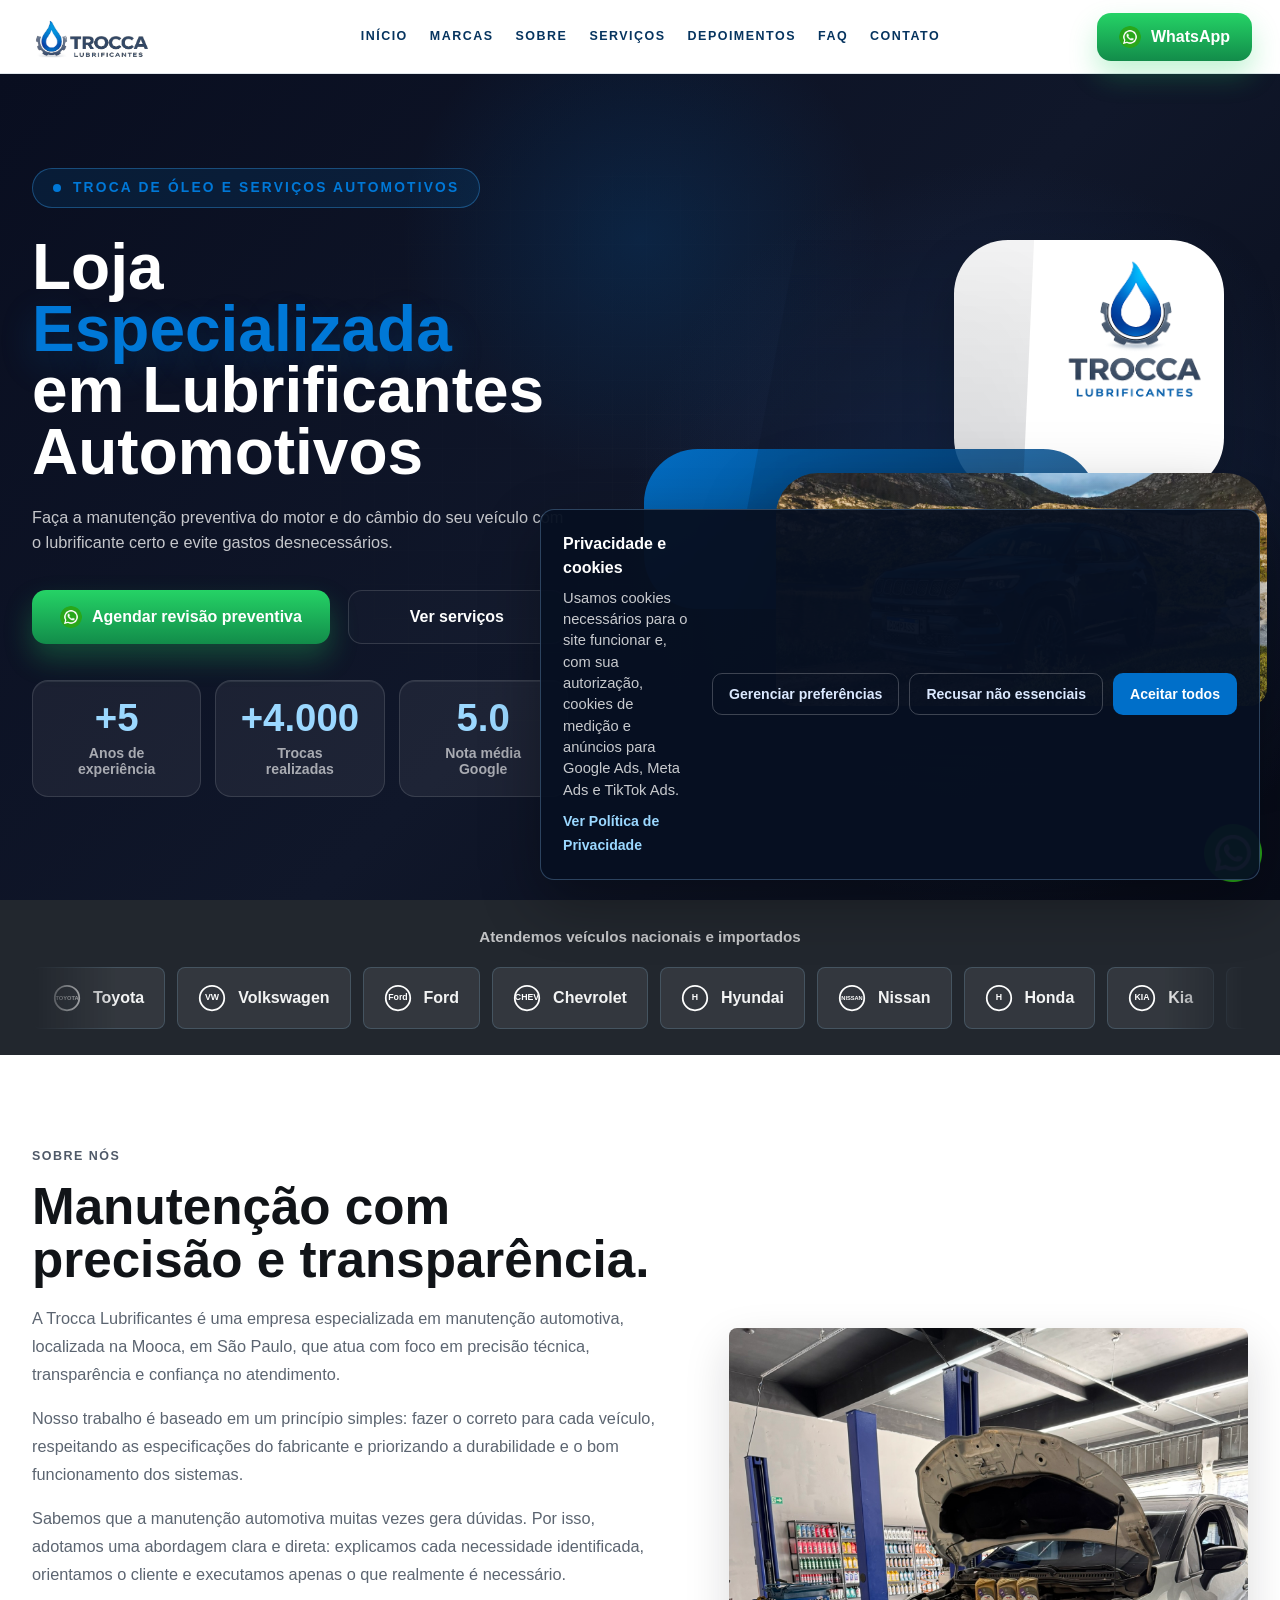
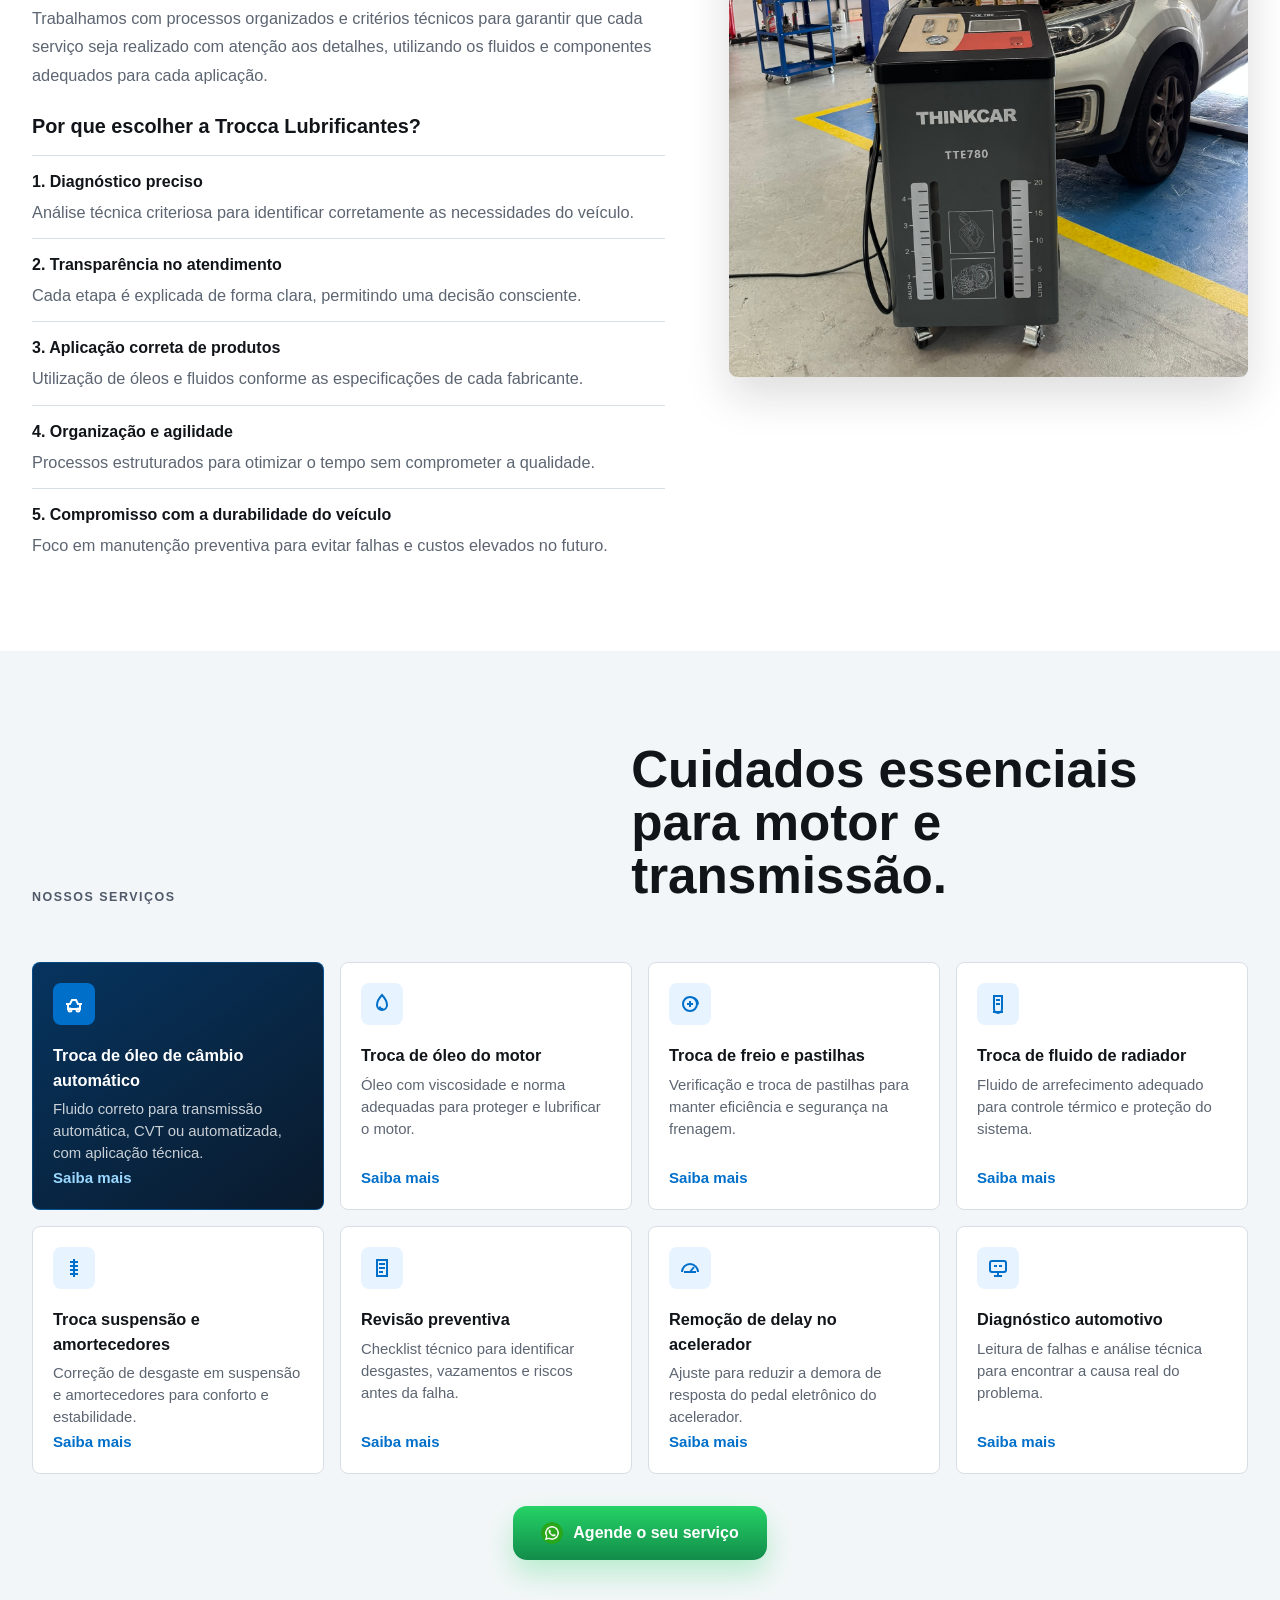
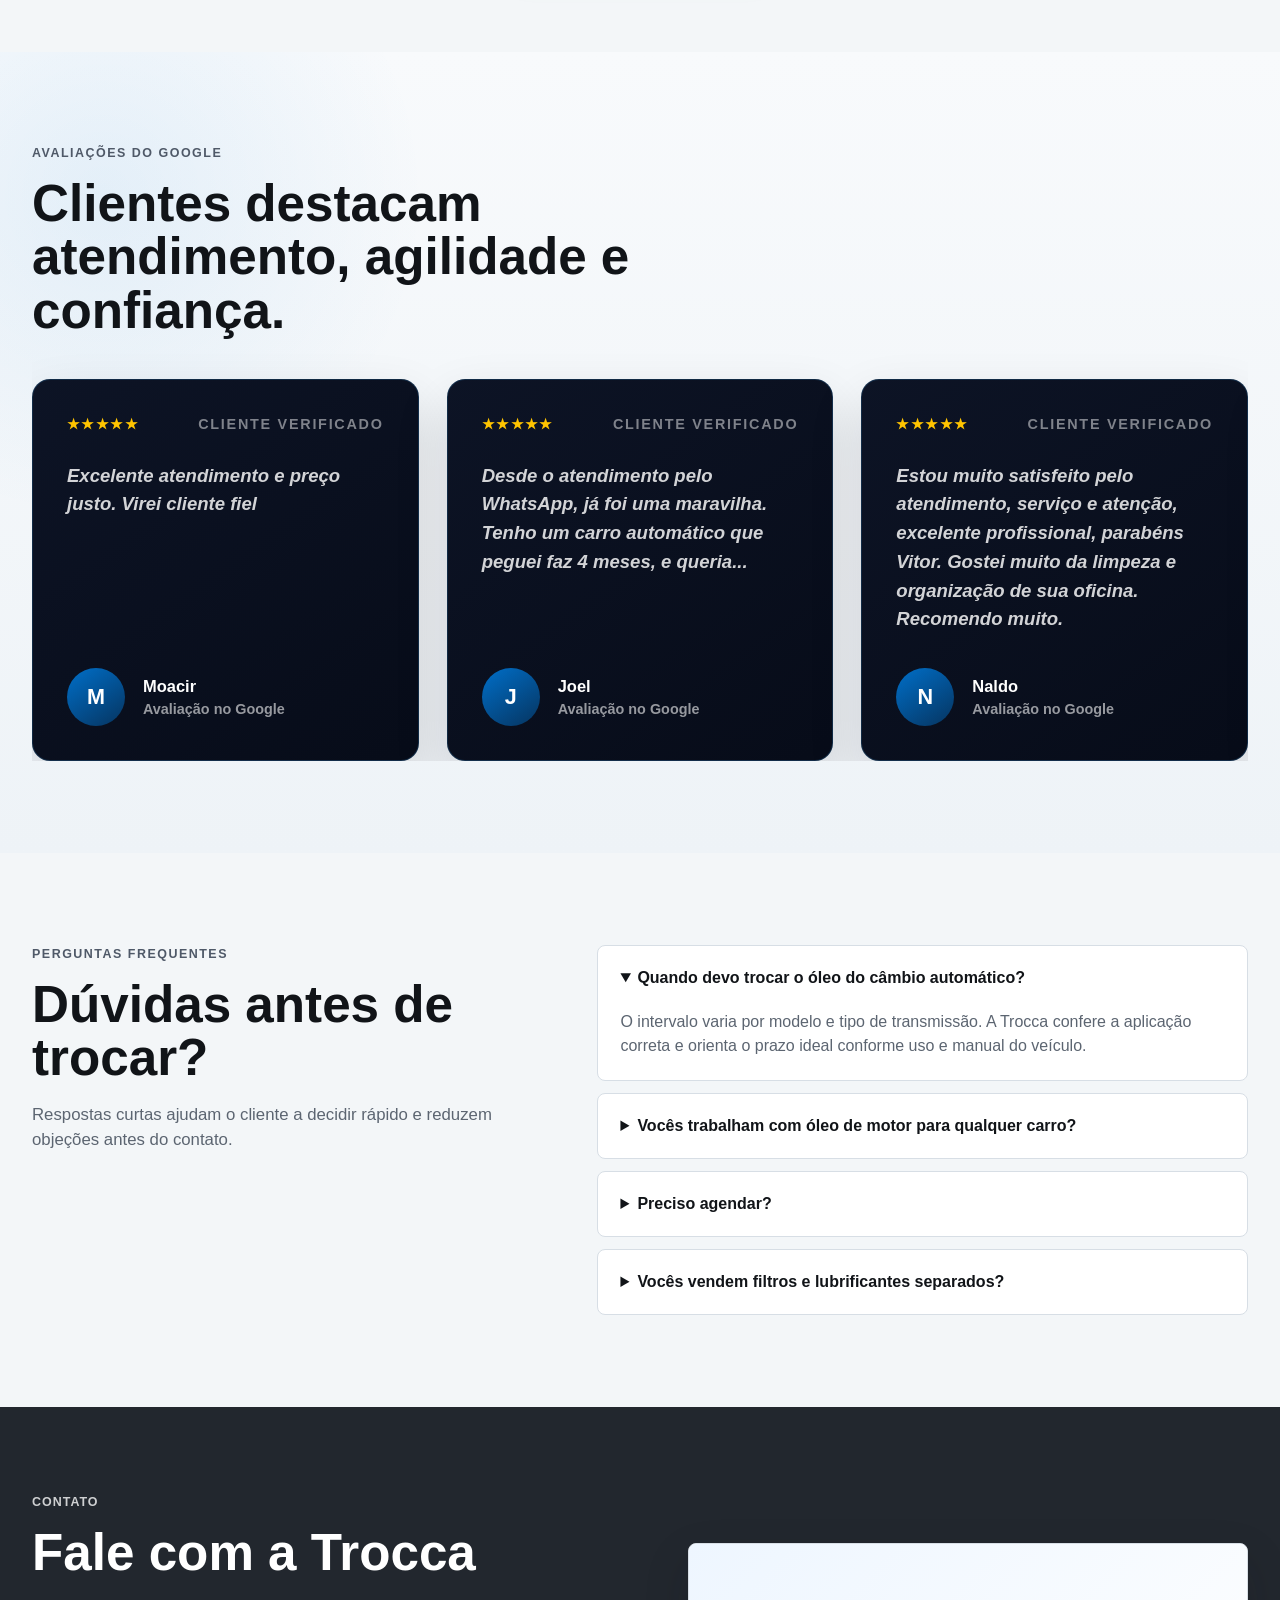
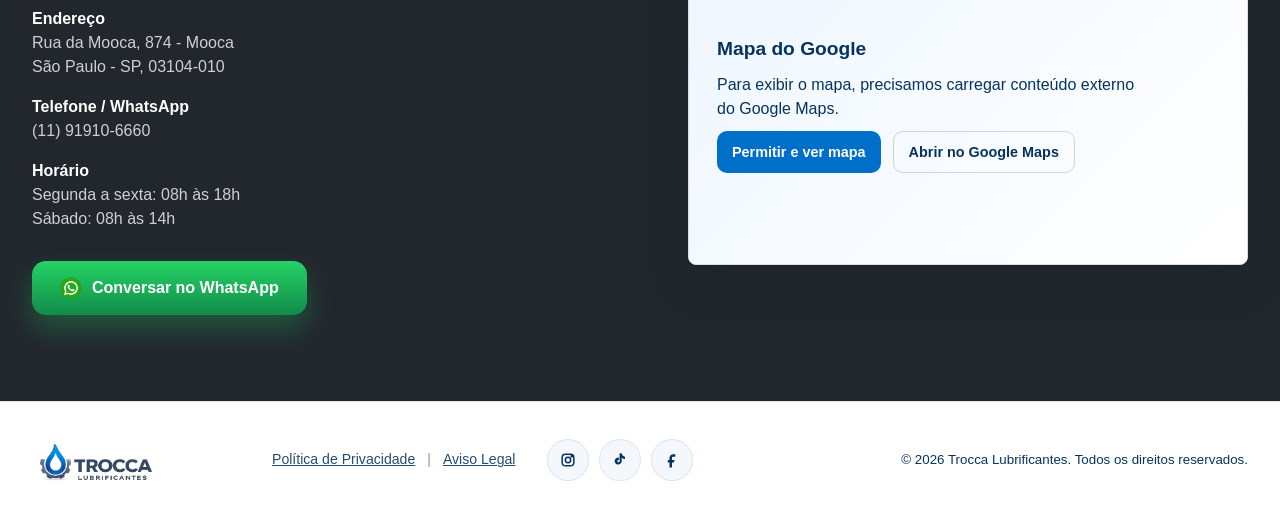
<file: index.html>
<!doctype html>
<html lang="pt-BR">
  <head>
    <!-- Consentimento LGPD / Google Consent Mode -->
    <script>
      window.dataLayer = window.dataLayer || [];
      function gtag(){window.dataLayer.push(arguments);}
      gtag("consent", "default", {
        ad_storage: "denied",
        ad_user_data: "denied",
        ad_personalization: "denied",
        analytics_storage: "denied",
        functionality_storage: "granted",
        security_storage: "granted"
      });
      window.TROCCA_GTM_ID = "GTM-M6QZ8DHS";
    </script>
    <meta charset="utf-8" />
    <meta name="viewport" content="width=device-width, initial-scale=1" />
    <meta
      name="description"
      content="Trocca Lubrificantes: troca de óleo de motor, óleo de câmbio, filtros e manutenção preventiva com atendimento rápido e transparente."
    />
    <title>Trocca Lubrificantes | Troca de óleo e manutenção preventiva</title>
    <link rel="preconnect" href="https://images.unsplash.com" />
    <link rel="icon" type="image/png" href="assets/favicon.png?v=3" />
    <link rel="apple-touch-icon" href="assets/favicon.png?v=3" />
    <link rel="stylesheet" href="styles.css" />
  </head>
  <body>
    <header class="site-header">
      <a class="brand" href="#inicio" aria-label="Trocca Lubrificantes">
        <img class="brand-logo" src="assets/trocca-logo-wide-white.png" alt="Trocca Lubrificantes" />
      </a>

      <button class="menu-toggle" type="button" aria-expanded="false" aria-controls="site-nav">
        <span></span>
        <span></span>
        <span></span>
      </button>

      <nav id="site-nav" class="site-nav" aria-label="Navegação principal">
        <a href="#inicio">Início</a>
        <a href="#marcas">Marcas</a>
        <a href="#sobre">Sobre</a>
        <a href="#servicos">Serviços</a>
        <a href="#depoimentos">Depoimentos</a>
        <a href="#faq">FAQ</a>
        <a href="#contato">Contato</a>
      </nav>

      <a class="header-cta" href="https://wa.me/5511919106660" target="_blank" rel="noopener">
        <span class="wa-dot"></span>
        WhatsApp
      </a>
    </header>

    <main>
      <section id="inicio" class="hero">
        <div class="container hero-grid">
          <div class="hero-copy">
            <p class="hero-pill"><span></span> Troca de óleo e serviços automotivos</p>
            <img class="hero-brand" src="assets/trocca-logo-wide-white.png" alt="Trocca Lubrificantes" />
            <h1>Loja <span>Especializada</span> em Lubrificantes Automotivos</h1>
            <p class="hero-lead">
              Faça a manutenção preventiva do motor e do câmbio do seu veículo com o lubrificante certo
              e evite gastos desnecessários.
            </p>
            <div class="hero-actions">
              <a class="btn btn-primary" href="https://wa.me/5511919106660" target="_blank" rel="noopener">
                <span class="wa-dot"></span>
                Agendar revisão preventiva
              </a>
              <a class="btn btn-secondary" href="#servicos">Ver serviços</a>
            </div>

            <aside class="hero-panel" aria-label="Destaques da Trocca Lubrificantes">
              <div>
                <strong>+5</strong>
                <span>Anos de<br />experiência</span>
              </div>
              <div>
                <strong>+4.000</strong>
                <span>Trocas<br />realizadas</span>
              </div>
              <div>
                <strong>5.0</strong>
                <span>Nota média<br />Google</span>
              </div>
            </aside>
          </div>

          <div class="hero-visual" aria-hidden="true">
            <img class="visual-logo" src="assets/trocca-logo-square-white.png" alt="" />
            <div class="visual-card visual-card-light"></div>
            <div class="visual-card visual-card-red"></div>
            <div class="gear-photo"></div>
            <div class="car-photo"></div>
          </div>
        </div>
      </section>

      <section id="marcas" class="brand-strip" aria-label="Marcas atendidas">
        <div class="container">
          <p>Atendemos veículos nacionais e importados</p>
          <div class="brand-carousel" aria-label="Carrossel de marcas atendidas">
            <div class="brand-track" id="brandTrack"></div>
          </div>
        </div>
      </section>

      <section id="sobre" class="section split-section">
        <div class="container split">
          <div>
            <p class="eyebrow">Sobre nós</p>
            <h2>Manutenção com precisão e transparência.</h2>
            <div class="about-text">
              <p>
                A Trocca Lubrificantes é uma empresa especializada em manutenção automotiva, localizada na
                Mooca, em São Paulo, que atua com foco em precisão técnica, transparência e confiança no
                atendimento.
              </p>
              <p>
                Nosso trabalho é baseado em um princípio simples: fazer o correto para cada veículo,
                respeitando as especificações do fabricante e priorizando a durabilidade e o bom funcionamento
                dos sistemas.
              </p>
              <p>
                Sabemos que a manutenção automotiva muitas vezes gera dúvidas. Por isso, adotamos uma abordagem
                clara e direta: explicamos cada necessidade identificada, orientamos o cliente e executamos
                apenas o que realmente é necessário.
              </p>
              <p>
                Trabalhamos com processos organizados e critérios técnicos para garantir que cada serviço seja
                realizado com atenção aos detalhes, utilizando os fluidos e componentes adequados para cada
                aplicação.
              </p>
              <h3>Por que escolher a Trocca Lubrificantes?</h3>
              <div class="about-reasons">
                <article>
                  <strong>1. Diagnóstico preciso</strong>
                  <p>Análise técnica criteriosa para identificar corretamente as necessidades do veículo.</p>
                </article>
                <article>
                  <strong>2. Transparência no atendimento</strong>
                  <p>Cada etapa é explicada de forma clara, permitindo uma decisão consciente.</p>
                </article>
                <article>
                  <strong>3. Aplicação correta de produtos</strong>
                  <p>Utilização de óleos e fluidos conforme as especificações de cada fabricante.</p>
                </article>
                <article>
                  <strong>4. Organização e agilidade</strong>
                  <p>Processos estruturados para otimizar o tempo sem comprometer a qualidade.</p>
                </article>
                <article>
                  <strong>5. Compromisso com a durabilidade do veículo</strong>
                  <p>Foco em manutenção preventiva para evitar falhas e custos elevados no futuro.</p>
                </article>
              </div>
            </div>
          </div>

          <div class="photo-stack">
            <img
              src="assets/carro-e-maquina-cambio.jpeg"
              alt="Técnico realizando manutenção preventiva em oficina"
            />
          </div>
        </div>
      </section>

      <section id="servicos" class="section services-section">
        <div class="container">
          <div class="section-header">
            <p class="eyebrow">Nossos serviços</p>
            <h2>Cuidados essenciais para motor e transmissão.</h2>
          </div>

          <div class="service-grid">
            <article class="service-card featured">
              <span class="service-icon" aria-hidden="true">
                <svg viewBox="0 0 24 24" fill="none" stroke-width="2">
                  <path d="M4 12h4l2-4h4l2 4h4" />
                  <path d="M6 12v5h12v-5" />
                  <circle cx="8" cy="18" r="1.5" />
                  <circle cx="16" cy="18" r="1.5" />
                </svg>
              </span>
              <h3>Troca de óleo de câmbio automático</h3>
              <p>Fluido correto para transmissão automática, CVT ou automatizada, com aplicação técnica.</p>
              <a href="/servicos/cambio-automatico/">Saiba mais</a>
            </article>
            <article class="service-card">
              <span class="service-icon" aria-hidden="true">
                <svg viewBox="0 0 24 24" fill="none" stroke-width="2">
                  <path d="M12 3s5 5.4 5 10a5 5 0 0 1-10 0c0-4.6 5-10 5-10Z" />
                  <path d="M9.5 14.5a2.8 2.8 0 0 0 3.8 2.2" />
                </svg>
              </span>
              <h3>Troca de óleo do motor</h3>
              <p>Óleo com viscosidade e norma adequadas para proteger e lubrificar o motor.</p>
              <a href="/servicos/oleo-motor/">Saiba mais</a>
            </article>
            <article class="service-card">
              <span class="service-icon" aria-hidden="true">
                <svg viewBox="0 0 24 24" fill="none" stroke-width="2">
                  <circle cx="12" cy="12" r="7" />
                  <path d="M16 5.8c2.4 1.3 4 3.7 4 6.7" />
                  <path d="M12 9v6" />
                  <path d="M9 12h6" />
                </svg>
              </span>
              <h3>Troca de freio e pastilhas</h3>
              <p>Verificação e troca de pastilhas para manter eficiência e segurança na frenagem.</p>
              <a href="/servicos/freios-pastilhas/">Saiba mais</a>
            </article>
            <article class="service-card">
              <span class="service-icon" aria-hidden="true">
                <svg viewBox="0 0 24 24" fill="none" stroke-width="2">
                  <path d="M8 4h8v13a4 4 0 0 1-8 0V4Z" />
                  <path d="M10 8h4" />
                  <path d="M10 12h4" />
                  <path d="M7 20h10" />
                </svg>
              </span>
              <h3>Troca de fluido de radiador</h3>
              <p>Fluido de arrefecimento adequado para controle térmico e proteção do sistema.</p>
              <a href="/servicos/fluido-radiador/">Saiba mais</a>
            </article>
            <article class="service-card">
              <span class="service-icon" aria-hidden="true">
                <svg viewBox="0 0 24 24" fill="none" stroke-width="2">
                  <path d="M12 3v18" />
                  <path d="M8 6h8" />
                  <path d="M8 10h8" />
                  <path d="M8 14h8" />
                  <path d="M8 18h8" />
                </svg>
              </span>
              <h3>Troca suspensão e amortecedores</h3>
              <p>Correção de desgaste em suspensão e amortecedores para conforto e estabilidade.</p>
              <a href="/servicos/suspensao-amortecedores/">Saiba mais</a>
            </article>
            <article class="service-card">
              <span class="service-icon" aria-hidden="true">
                <svg viewBox="0 0 24 24" fill="none" stroke-width="2">
                  <path d="M7 4h10v16H7z" />
                  <path d="M9 8h6" />
                  <path d="M9 12h6" />
                  <path d="M9 16h4" />
                </svg>
              </span>
              <h3>Revisão preventiva</h3>
              <p>Checklist técnico para identificar desgastes, vazamentos e riscos antes da falha.</p>
              <a href="/servicos/revisao-preventiva/">Saiba mais</a>
            </article>
            <article class="service-card">
              <span class="service-icon" aria-hidden="true">
                <svg viewBox="0 0 24 24" fill="none" stroke-width="2">
                  <path d="M4 16a8 8 0 0 1 16 0" />
                  <path d="M12 16l4-5" />
                  <path d="M6 16h12" />
                </svg>
              </span>
              <h3>Remoção de delay no acelerador</h3>
              <p>Ajuste para reduzir a demora de resposta do pedal eletrônico do acelerador.</p>
              <a href="/servicos/delay-acelerador/">Saiba mais</a>
            </article>
            <article class="service-card">
              <span class="service-icon" aria-hidden="true">
                <svg viewBox="0 0 24 24" fill="none" stroke-width="2">
                  <rect x="4" y="5" width="16" height="11" rx="2" />
                  <path d="M8 20h8" />
                  <path d="M12 16v4" />
                  <path d="M8 10h3" />
                  <path d="M13 10h3" />
                </svg>
              </span>
              <h3>Diagnóstico automotivo</h3>
              <p>Leitura de falhas e análise técnica para encontrar a causa real do problema.</p>
              <a href="/servicos/diagnostico-automotivo/">Saiba mais</a>
            </article>
          </div>

          <div class="section-cta">
            <a class="btn btn-primary" href="https://wa.me/5511919106660" target="_blank" rel="noopener">
              <span class="wa-dot"></span>
              Agende o seu serviço
            </a>
          </div>
        </div>
      </section>

      <section id="depoimentos" class="section testimonials-section">
        <div class="container">
          <div class="section-header compact">
            <p class="eyebrow">Avaliações do Google</p>
            <h2>Clientes destacam atendimento, agilidade e confiança.</h2>
          </div>

          <div class="testimonial-grid">
            <article>
              <div class="review-top">
                <span class="stars">★★★★★</span>
                <span class="verified">Cliente verificado</span>
              </div>
              <p>
                Atendimento rápido e explicação clara sobre o lubrificante correto para cada veículo.
              </p>
              <div class="review-author">
                <span class="avatar">T</span>
                <div>
                  <strong>Cliente Trocca</strong>
                  <span>Avaliação no Google</span>
                </div>
              </div>
            </article>
            <article>
              <div class="review-top">
                <span class="stars">★★★★★</span>
                <span class="verified">Cliente verificado</span>
              </div>
              <p>
                Serviço transparente, orçamento objetivo e cuidado na manutenção preventiva.
              </p>
              <div class="review-author">
                <span class="avatar">G</span>
                <div>
                  <strong>Cliente Google</strong>
                  <span>Avaliação no Google</span>
                </div>
              </div>
            </article>
            <article>
              <div class="review-top">
                <span class="stars">★★★★★</span>
                <span class="verified">Cliente verificado</span>
              </div>
              <p>
                Boa variedade de óleos, filtros e itens automotivos para resolver tudo em uma visita.
              </p>
              <div class="review-author">
                <span class="avatar">M</span>
                <div>
                  <strong>Cliente Mooca</strong>
                  <span>Avaliação no Google</span>
                </div>
              </div>
            </article>
          </div>

        </div>
      </section>

      <section id="faq" class="section faq-section">
        <div class="container faq-layout">
          <div>
            <p class="eyebrow">Perguntas frequentes</p>
            <h2>Dúvidas antes de trocar?</h2>
            <p class="section-lead">
              Respostas curtas ajudam o cliente a decidir rápido e reduzem objeções antes do contato.
            </p>
          </div>

          <div class="faq-list">
            <details open>
              <summary>Quando devo trocar o óleo do câmbio automático?</summary>
              <p>
                O intervalo varia por modelo e tipo de transmissão. A Trocca confere a aplicação correta e
                orienta o prazo ideal conforme uso e manual do veículo.
              </p>
            </details>
            <details>
              <summary>Vocês trabalham com óleo de motor para qualquer carro?</summary>
              <p>
                Sim. A equipe verifica viscosidade, norma e especificação antes da aplicação.
              </p>
            </details>
            <details>
              <summary>Preciso agendar?</summary>
              <p>
                O agendamento pelo WhatsApp ajuda a garantir atendimento mais rápido, principalmente para
                troca de fluido de câmbio.
              </p>
            </details>
            <details>
              <summary>Vocês vendem filtros e lubrificantes separados?</summary>
              <p>
                Sim. A loja pode atender compra avulsa ou serviço completo com instalação.
              </p>
            </details>
          </div>
        </div>
      </section>

      <section id="contato" class="contact-section">
        <div class="container contact-grid">
          <div class="contact-side">
            <div class="contact-card">
              <p class="eyebrow">Contato</p>
              <h2>Fale com a Trocca</h2>
              <p><strong>Endereço</strong><br />Rua da Mooca, 874 - Mooca<br />São Paulo - SP, 03104-010</p>
              <p><strong>Telefone / WhatsApp</strong><br />(11) 91910-6660</p>
              <p><strong>Horário</strong><br />Segunda a sexta: 08h às 18h<br />Sábado: 08h às 14h</p>
              <a class="btn btn-primary" href="https://wa.me/5511919106660" target="_blank" rel="noopener">
                <span class="wa-dot"></span>
                Conversar no WhatsApp
              </a>
            </div>
          </div>

          <div class="contact-side">
            <div class="map-card" aria-label="Mapa da Trocca Lubrificantes">
              <iframe
                title="Mapa da Trocca Lubrificantes"
                data-consent-src="https://www.google.com/maps?q=Rua%20da%20Mooca%2C%20874%20-%20Mooca%2C%20S%C3%A3o%20Paulo%20-%20SP%2C%2003104-010&output=embed"
                loading="lazy"
                referrerpolicy="no-referrer-when-downgrade"
              ></iframe>
              <div class="map-consent">
                <strong>Mapa do Google</strong>
                <p>Para exibir o mapa, precisamos carregar conteúdo externo do Google Maps.</p>
                <div>
                  <button type="button" data-cookie-accept-all>Permitir e ver mapa</button>
                  <a href="https://www.google.com/maps?q=Rua%20da%20Mooca%2C%20874%20-%20Mooca%2C%20S%C3%A3o%20Paulo%20-%20SP%2C%2003104-010" target="_blank" rel="noopener">Abrir no Google Maps</a>
                </div>
              </div>
            </div>
          </div>
        </div>
      </section>
    </main>

    <a class="floating-whatsapp" href="https://wa.me/5511919106660" target="_blank" rel="noopener" aria-label="Chamar no WhatsApp"></a>

    <footer class="site-footer">
      <div class="container footer-grid">
        <a class="brand" href="#inicio" aria-label="Trocca Lubrificantes">
          <img class="brand-logo" src="assets/trocca-logo-wide-white.png" alt="Trocca Lubrificantes" />
        </a>
        <nav class="footer-links" aria-label="Links legais">
          <a href="/politica-de-privacidade/">Política de Privacidade</a>
          <span class="footer-separator" aria-hidden="true">|</span>
          <a href="/aviso-legal/">Aviso Legal</a>
        </nav>
        <div class="footer-socials" aria-label="Redes sociais">
          <a href="https://www.instagram.com/troccalub" aria-label="Instagram" target="_blank" rel="noopener">
            <svg viewBox="0 0 24 24" aria-hidden="true">
              <rect x="5" y="5" width="14" height="14" rx="4" />
              <circle cx="12" cy="12" r="3.2" />
              <circle cx="16.6" cy="7.4" r="0.8" />
            </svg>
          </a>
          <a href="https://www.tiktok.com/@trocca.lub" aria-label="TikTok" target="_blank" rel="noopener">
            <svg viewBox="0 0 24 24" aria-hidden="true">
              <path d="M14 4v9.2a4.2 4.2 0 1 1-3.4-4.1v3.1a1.3 1.3 0 1 0 .9 1.2V4h2.5c.4 2.2 1.8 3.6 4 4v2.9c-1.5-.1-2.8-.6-4-1.6Z" />
            </svg>
          </a>
          <a href="https://www.facebook.com/profile.php?id=61588282170931&amp;locale=pt_BR" aria-label="Facebook" target="_blank" rel="noopener">
            <svg viewBox="0 0 24 24" aria-hidden="true">
              <path d="M14 8h2V5h-2.4C10.8 5 9 6.8 9 9.5V12H7v3h2v6h3v-6h2.4l.6-3h-3V9.5c0-.9.4-1.5 1.5-1.5H14Z" />
            </svg>
          </a>
        </div>
        <small>© 2026 Trocca Lubrificantes. Todos os direitos reservados.</small>
      </div>
    </footer>

    <script src="assets/google-reviews.js"></script>
    <script src="script.js"></script>
  </body>
</html>
</file>
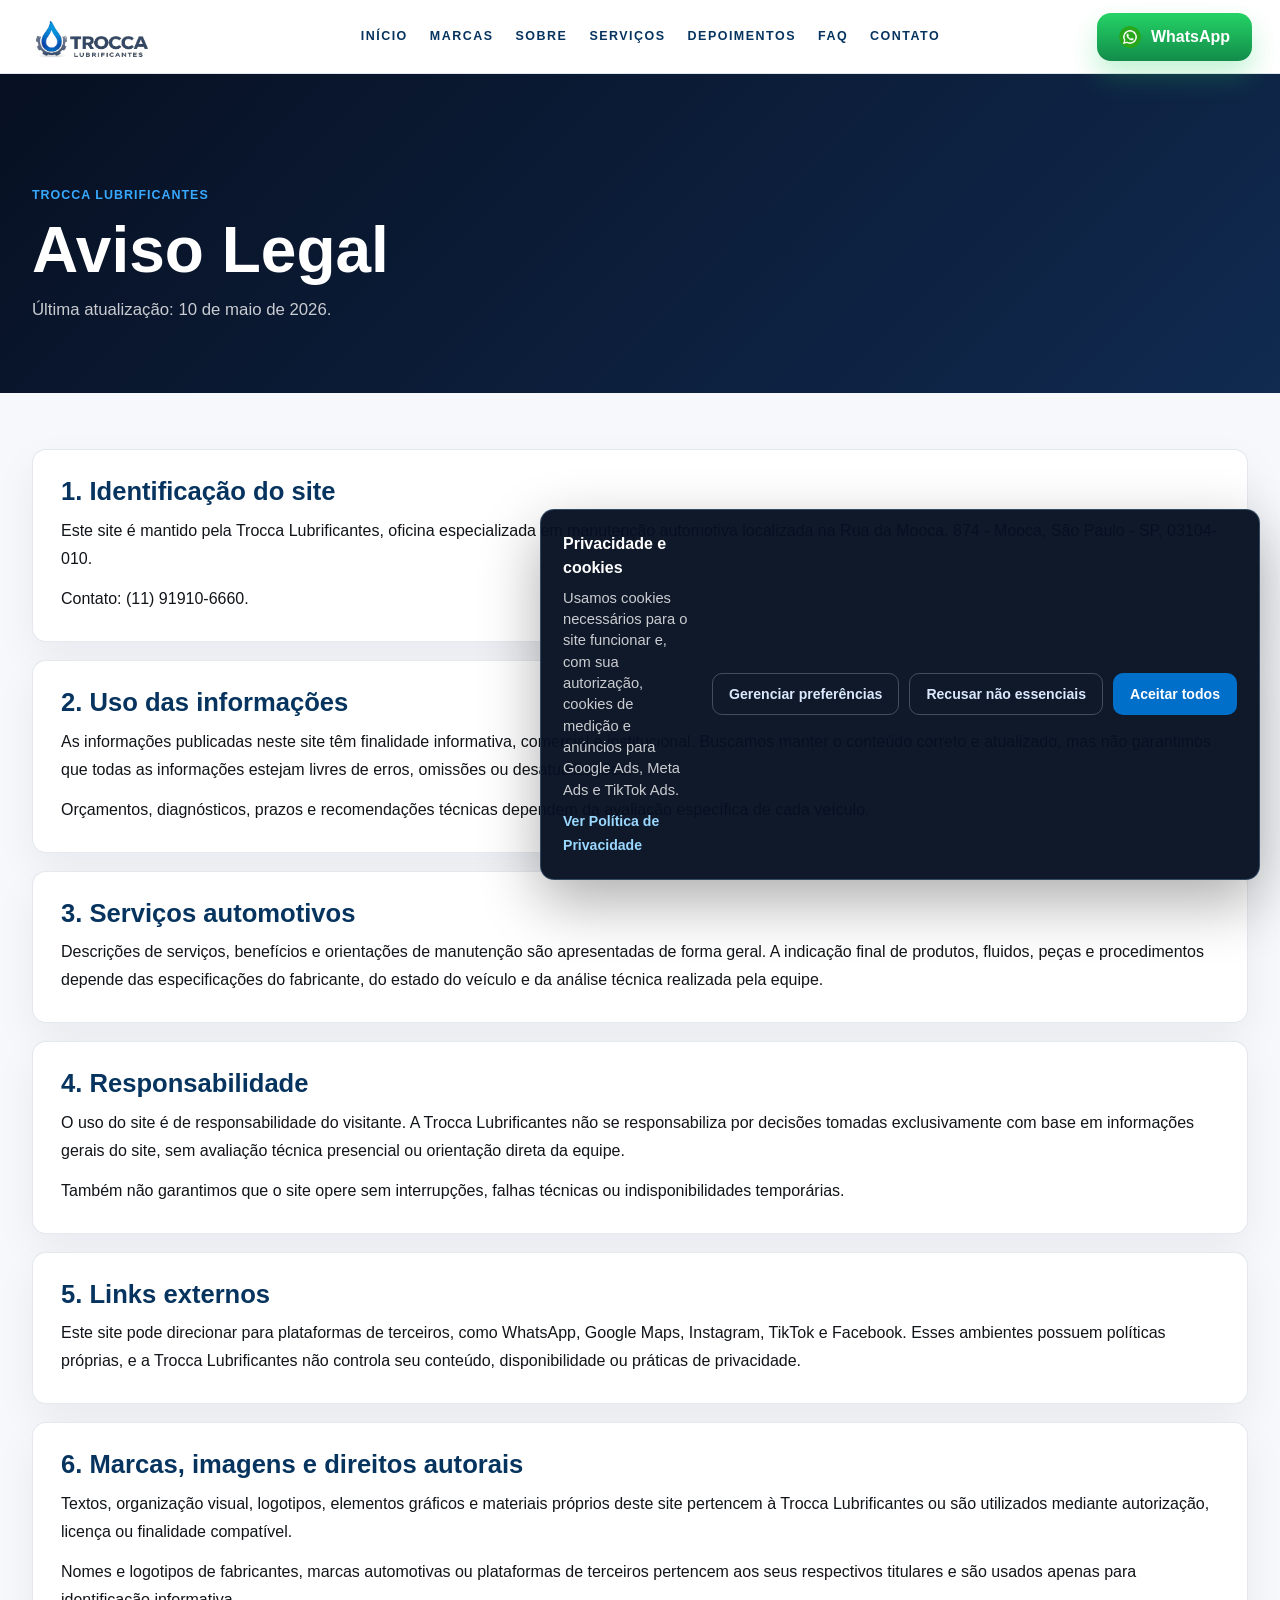
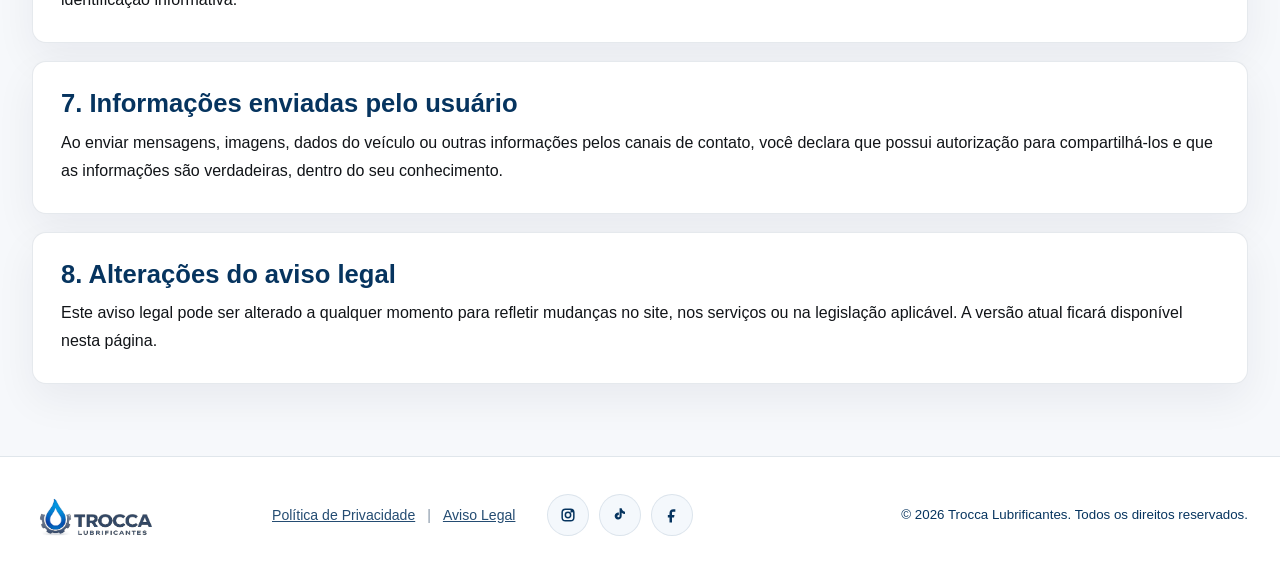
<file: aviso-legal/index.html>
<!doctype html>
<html lang="pt-BR">
  <head>
    <!-- Consentimento LGPD / Google Consent Mode -->
    <script>
      window.dataLayer = window.dataLayer || [];
      function gtag(){window.dataLayer.push(arguments);}
      gtag("consent", "default", {
        ad_storage: "denied",
        ad_user_data: "denied",
        ad_personalization: "denied",
        analytics_storage: "denied",
        functionality_storage: "granted",
        security_storage: "granted"
      });
      window.TROCCA_GTM_ID = "GTM-M6QZ8DHS";
    </script>
    <meta charset="utf-8" />
    <meta name="viewport" content="width=device-width, initial-scale=1" />
    <meta name="description" content="Aviso Legal da Trocca Lubrificantes." />
    <title>Aviso Legal | Trocca Lubrificantes</title>
    <link rel="icon" type="image/png" href="../assets/favicon.png?v=3" />
    <link rel="apple-touch-icon" href="../assets/favicon.png?v=3" />
    <link rel="stylesheet" href="../styles.css" />
  </head>
  <body>
    <header class="site-header">
      <a class="brand" href="/#inicio" aria-label="Trocca Lubrificantes">
        <img class="brand-logo" src="../assets/trocca-logo-wide-white.png" alt="Trocca Lubrificantes" />
      </a>
      <button class="menu-toggle" type="button" aria-expanded="false" aria-controls="site-nav">
        <span></span><span></span><span></span>
      </button>
      <nav id="site-nav" class="site-nav" aria-label="Navegação principal">
        <a href="/#inicio">Início</a>
        <a href="/#marcas">Marcas</a>
        <a href="/#sobre">Sobre</a>
        <a href="/#servicos">Serviços</a>
        <a href="/#depoimentos">Depoimentos</a>
        <a href="/#faq">FAQ</a>
        <a href="/#contato">Contato</a>
      </nav>
      <a class="header-cta" href="https://wa.me/5511919106660" target="_blank" rel="noopener">
        <span class="wa-dot"></span>WhatsApp
      </a>
    </header>

    <main class="legal-page">
      <section class="legal-hero">
        <div class="container">
          <p class="eyebrow">Trocca Lubrificantes</p>
          <h1>Aviso Legal</h1>
          <p>Última atualização: 10 de maio de 2026.</p>
        </div>
      </section>

      <section class="legal-content container">
        <article>
          <h2>1. Identificação do site</h2>
          <p>Este site é mantido pela Trocca Lubrificantes, oficina especializada em manutenção automotiva localizada na Rua da Mooca, 874 - Mooca, São Paulo - SP, 03104-010.</p>
          <p>Contato: (11) 91910-6660.</p>
        </article>

        <article>
          <h2>2. Uso das informações</h2>
          <p>As informações publicadas neste site têm finalidade informativa, comercial e institucional. Buscamos manter o conteúdo correto e atualizado, mas não garantimos que todas as informações estejam livres de erros, omissões ou desatualizações.</p>
          <p>Orçamentos, diagnósticos, prazos e recomendações técnicas dependem da avaliação específica de cada veículo.</p>
        </article>

        <article>
          <h2>3. Serviços automotivos</h2>
          <p>Descrições de serviços, benefícios e orientações de manutenção são apresentadas de forma geral. A indicação final de produtos, fluidos, peças e procedimentos depende das especificações do fabricante, do estado do veículo e da análise técnica realizada pela equipe.</p>
        </article>

        <article>
          <h2>4. Responsabilidade</h2>
          <p>O uso do site é de responsabilidade do visitante. A Trocca Lubrificantes não se responsabiliza por decisões tomadas exclusivamente com base em informações gerais do site, sem avaliação técnica presencial ou orientação direta da equipe.</p>
          <p>Também não garantimos que o site opere sem interrupções, falhas técnicas ou indisponibilidades temporárias.</p>
        </article>

        <article>
          <h2>5. Links externos</h2>
          <p>Este site pode direcionar para plataformas de terceiros, como WhatsApp, Google Maps, Instagram, TikTok e Facebook. Esses ambientes possuem políticas próprias, e a Trocca Lubrificantes não controla seu conteúdo, disponibilidade ou práticas de privacidade.</p>
        </article>

        <article>
          <h2>6. Marcas, imagens e direitos autorais</h2>
          <p>Textos, organização visual, logotipos, elementos gráficos e materiais próprios deste site pertencem à Trocca Lubrificantes ou são utilizados mediante autorização, licença ou finalidade compatível.</p>
          <p>Nomes e logotipos de fabricantes, marcas automotivas ou plataformas de terceiros pertencem aos seus respectivos titulares e são usados apenas para identificação informativa.</p>
        </article>

        <article>
          <h2>7. Informações enviadas pelo usuário</h2>
          <p>Ao enviar mensagens, imagens, dados do veículo ou outras informações pelos canais de contato, você declara que possui autorização para compartilhá-los e que as informações são verdadeiras, dentro do seu conhecimento.</p>
        </article>

        <article>
          <h2>8. Alterações do aviso legal</h2>
          <p>Este aviso legal pode ser alterado a qualquer momento para refletir mudanças no site, nos serviços ou na legislação aplicável. A versão atual ficará disponível nesta página.</p>
        </article>
      </section>
    </main>

    <footer class="site-footer">
      <div class="container footer-grid">
        <a class="brand" href="/#inicio" aria-label="Trocca Lubrificantes">
          <img class="brand-logo" src="../assets/trocca-logo-wide-white.png" alt="Trocca Lubrificantes" />
        </a>
        <nav class="footer-links" aria-label="Links legais">
          <a href="/politica-de-privacidade/">Política de Privacidade</a>
          <span class="footer-separator" aria-hidden="true">|</span>
          <a href="/aviso-legal/">Aviso Legal</a>
        </nav>
        <div class="footer-socials" aria-label="Redes sociais">
          <a href="https://www.instagram.com/troccalub" aria-label="Instagram" target="_blank" rel="noopener"><svg viewBox="0 0 24 24" aria-hidden="true"><rect x="5" y="5" width="14" height="14" rx="4" /><circle cx="12" cy="12" r="3.2" /><circle cx="16.6" cy="7.4" r="0.8" /></svg></a>
          <a href="https://www.tiktok.com/@trocca.lub" aria-label="TikTok" target="_blank" rel="noopener"><svg viewBox="0 0 24 24" aria-hidden="true"><path d="M14 4v9.2a4.2 4.2 0 1 1-3.4-4.1v3.1a1.3 1.3 0 1 0 .9 1.2V4h2.5c.4 2.2 1.8 3.6 4 4v2.9c-1.5-.1-2.8-.6-4-1.6Z" /></svg></a>
          <a href="https://www.facebook.com/profile.php?id=61588282170931&amp;locale=pt_BR" aria-label="Facebook" target="_blank" rel="noopener"><svg viewBox="0 0 24 24" aria-hidden="true"><path d="M14 8h2V5h-2.4C10.8 5 9 6.8 9 9.5V12H7v3h2v6h3v-6h2.4l.6-3h-3V9.5c0-.9.4-1.5 1.5-1.5H14Z" /></svg></a>
        </div>
        <small>© 2026 Trocca Lubrificantes. Todos os direitos reservados.</small>
      </div>
    </footer>
    <script src="../script.js"></script>
  </body>
</html>
</file>
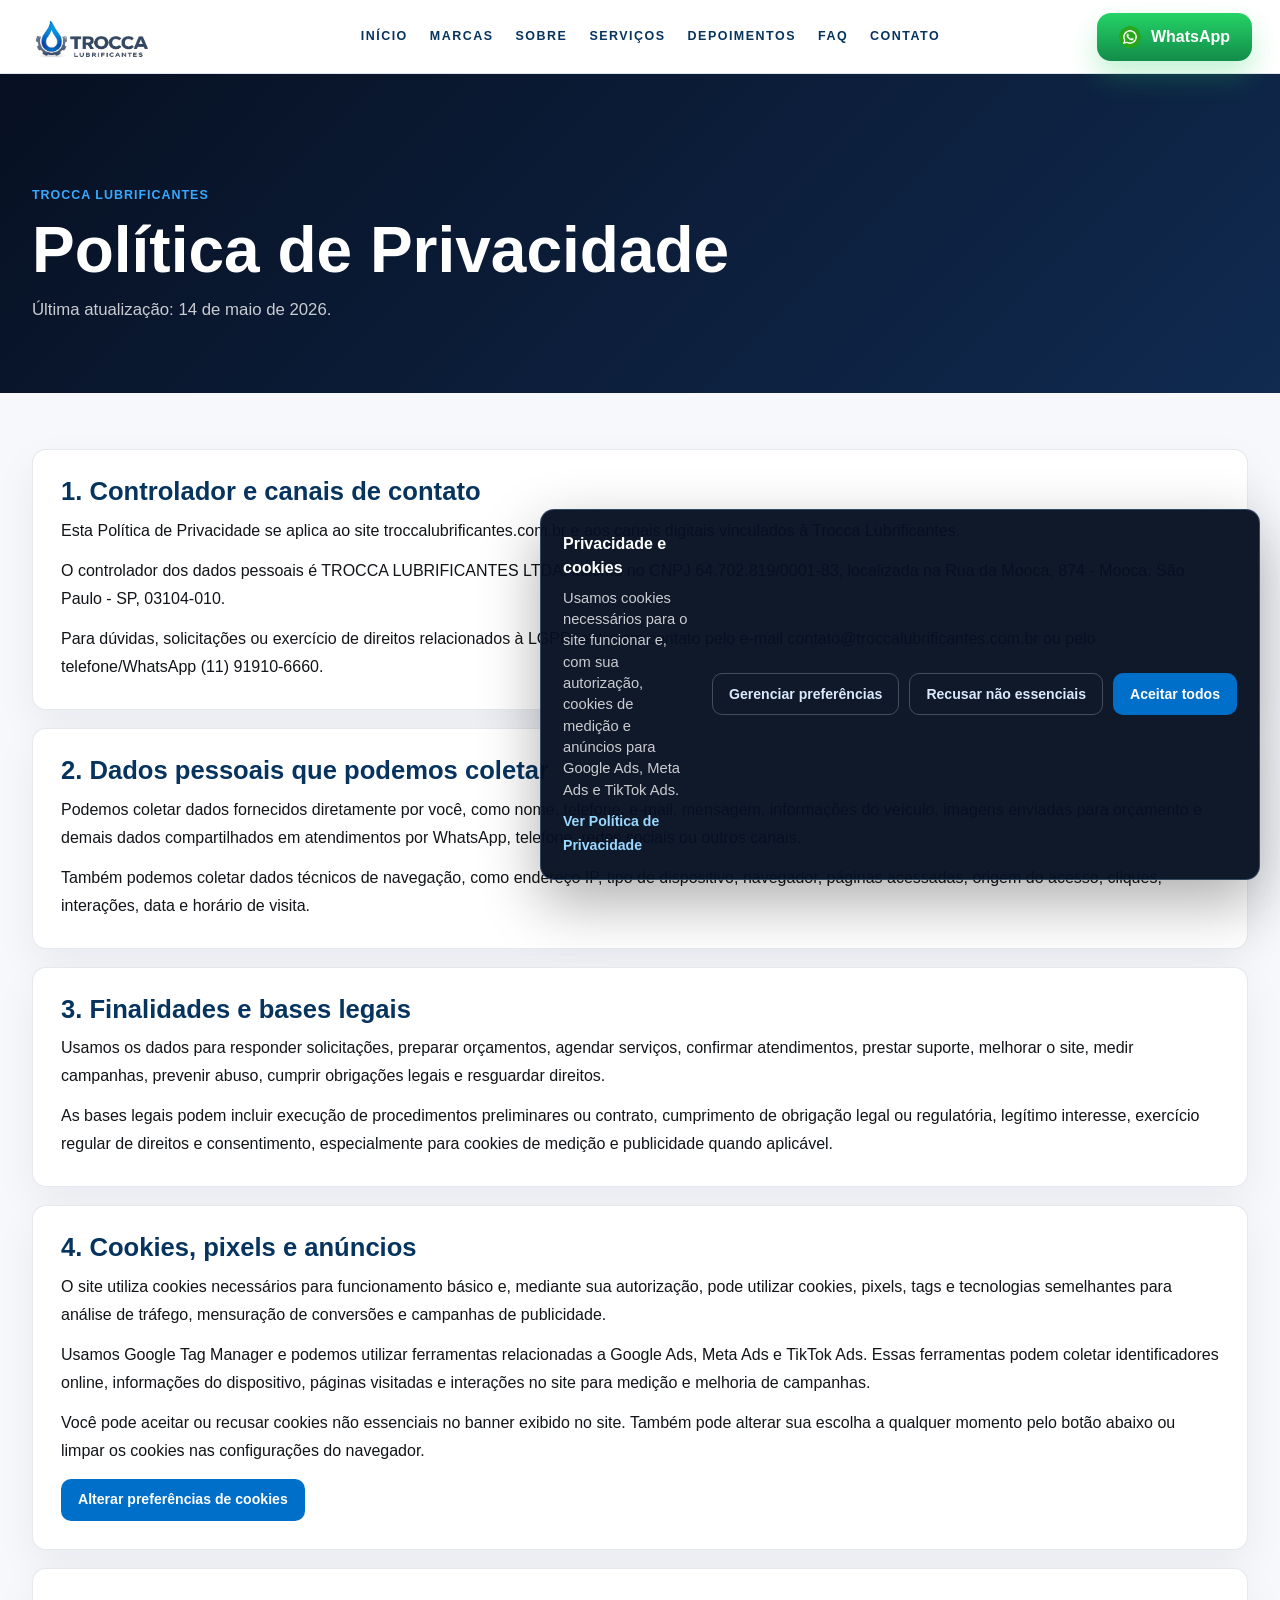
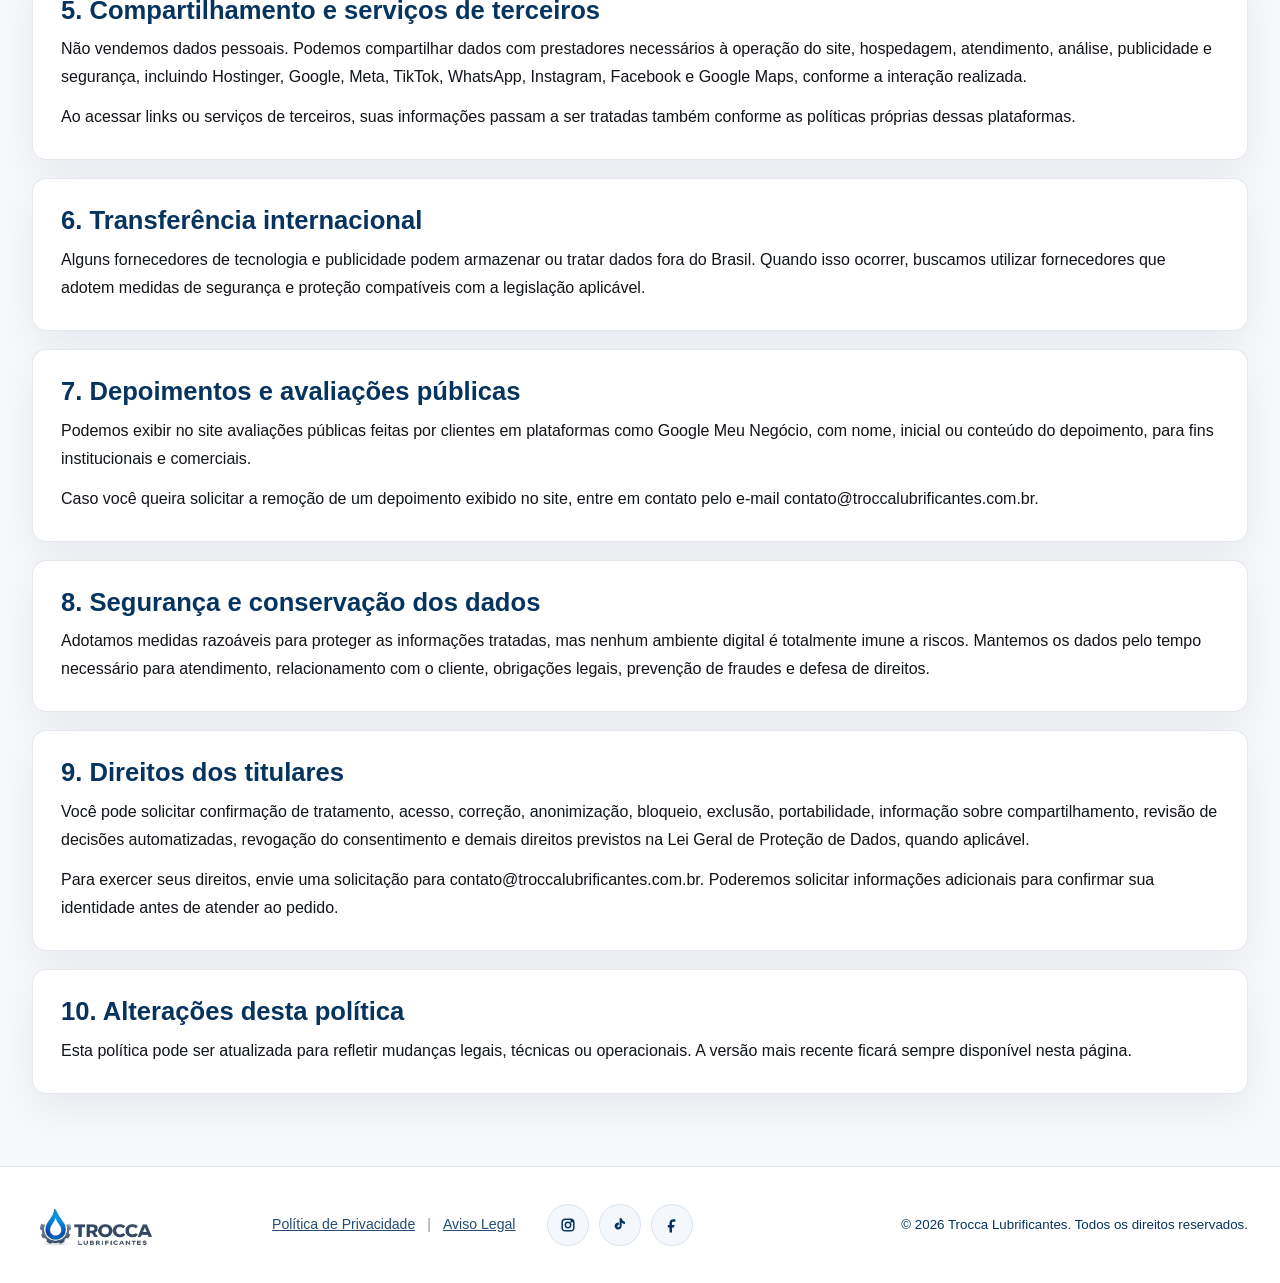
<file: politica-de-privacidade/index.html>
<!doctype html>
<html lang="pt-BR">
  <head>
    <!-- Consentimento LGPD / Google Consent Mode -->
    <script>
      window.dataLayer = window.dataLayer || [];
      function gtag(){window.dataLayer.push(arguments);}
      gtag("consent", "default", {
        ad_storage: "denied",
        ad_user_data: "denied",
        ad_personalization: "denied",
        analytics_storage: "denied",
        functionality_storage: "granted",
        security_storage: "granted"
      });
      window.TROCCA_GTM_ID = "GTM-M6QZ8DHS";
    </script>
    <meta charset="utf-8" />
    <meta name="viewport" content="width=device-width, initial-scale=1" />
    <meta name="description" content="Política de Privacidade da Trocca Lubrificantes." />
    <title>Política de Privacidade | Trocca Lubrificantes</title>
    <link rel="icon" type="image/png" href="../assets/favicon.png?v=3" />
    <link rel="apple-touch-icon" href="../assets/favicon.png?v=3" />
    <link rel="stylesheet" href="../styles.css" />
  </head>
  <body>
    <header class="site-header">
      <a class="brand" href="/#inicio" aria-label="Trocca Lubrificantes">
        <img class="brand-logo" src="../assets/trocca-logo-wide-white.png" alt="Trocca Lubrificantes" />
      </a>
      <button class="menu-toggle" type="button" aria-expanded="false" aria-controls="site-nav">
        <span></span><span></span><span></span>
      </button>
      <nav id="site-nav" class="site-nav" aria-label="Navegação principal">
        <a href="/#inicio">Início</a>
        <a href="/#marcas">Marcas</a>
        <a href="/#sobre">Sobre</a>
        <a href="/#servicos">Serviços</a>
        <a href="/#depoimentos">Depoimentos</a>
        <a href="/#faq">FAQ</a>
        <a href="/#contato">Contato</a>
      </nav>
      <a class="header-cta" href="https://wa.me/5511919106660" target="_blank" rel="noopener">
        <span class="wa-dot"></span>WhatsApp
      </a>
    </header>

    <main class="legal-page">
      <section class="legal-hero">
        <div class="container">
          <p class="eyebrow">Trocca Lubrificantes</p>
          <h1>Política de Privacidade</h1>
          <p>Última atualização: 14 de maio de 2026.</p>
        </div>
      </section>

      <section class="legal-content container">
        <article>
          <h2>1. Controlador e canais de contato</h2>
          <p>Esta Política de Privacidade se aplica ao site troccalubrificantes.com.br e aos canais digitais vinculados à Trocca Lubrificantes.</p>
          <p>O controlador dos dados pessoais é TROCCA LUBRIFICANTES LTDA, inscrita no CNPJ 64.702.819/0001-83, localizada na Rua da Mooca, 874 - Mooca, São Paulo - SP, 03104-010.</p>
          <p>Para dúvidas, solicitações ou exercício de direitos relacionados à LGPD, entre em contato pelo e-mail contato@troccalubrificantes.com.br ou pelo telefone/WhatsApp (11) 91910-6660.</p>
        </article>

        <article>
          <h2>2. Dados pessoais que podemos coletar</h2>
          <p>Podemos coletar dados fornecidos diretamente por você, como nome, telefone, e-mail, mensagem, informações do veículo, imagens enviadas para orçamento e demais dados compartilhados em atendimentos por WhatsApp, telefone, redes sociais ou outros canais.</p>
          <p>Também podemos coletar dados técnicos de navegação, como endereço IP, tipo de dispositivo, navegador, páginas acessadas, origem do acesso, cliques, interações, data e horário de visita.</p>
        </article>

        <article>
          <h2>3. Finalidades e bases legais</h2>
          <p>Usamos os dados para responder solicitações, preparar orçamentos, agendar serviços, confirmar atendimentos, prestar suporte, melhorar o site, medir campanhas, prevenir abuso, cumprir obrigações legais e resguardar direitos.</p>
          <p>As bases legais podem incluir execução de procedimentos preliminares ou contrato, cumprimento de obrigação legal ou regulatória, legítimo interesse, exercício regular de direitos e consentimento, especialmente para cookies de medição e publicidade quando aplicável.</p>
        </article>

        <article id="cookies">
          <h2>4. Cookies, pixels e anúncios</h2>
          <p>O site utiliza cookies necessários para funcionamento básico e, mediante sua autorização, pode utilizar cookies, pixels, tags e tecnologias semelhantes para análise de tráfego, mensuração de conversões e campanhas de publicidade.</p>
          <p>Usamos Google Tag Manager e podemos utilizar ferramentas relacionadas a Google Ads, Meta Ads e TikTok Ads. Essas ferramentas podem coletar identificadores online, informações do dispositivo, páginas visitadas e interações no site para medição e melhoria de campanhas.</p>
          <p>Você pode aceitar ou recusar cookies não essenciais no banner exibido no site. Também pode alterar sua escolha a qualquer momento pelo botão abaixo ou limpar os cookies nas configurações do navegador.</p>
          <a class="privacy-action" href="#" data-cookie-preferences>Alterar preferências de cookies</a>
        </article>

        <article>
          <h2>5. Compartilhamento e serviços de terceiros</h2>
          <p>Não vendemos dados pessoais. Podemos compartilhar dados com prestadores necessários à operação do site, hospedagem, atendimento, análise, publicidade e segurança, incluindo Hostinger, Google, Meta, TikTok, WhatsApp, Instagram, Facebook e Google Maps, conforme a interação realizada.</p>
          <p>Ao acessar links ou serviços de terceiros, suas informações passam a ser tratadas também conforme as políticas próprias dessas plataformas.</p>
        </article>

        <article>
          <h2>6. Transferência internacional</h2>
          <p>Alguns fornecedores de tecnologia e publicidade podem armazenar ou tratar dados fora do Brasil. Quando isso ocorrer, buscamos utilizar fornecedores que adotem medidas de segurança e proteção compatíveis com a legislação aplicável.</p>
        </article>

        <article>
          <h2>7. Depoimentos e avaliações públicas</h2>
          <p>Podemos exibir no site avaliações públicas feitas por clientes em plataformas como Google Meu Negócio, com nome, inicial ou conteúdo do depoimento, para fins institucionais e comerciais.</p>
          <p>Caso você queira solicitar a remoção de um depoimento exibido no site, entre em contato pelo e-mail contato@troccalubrificantes.com.br.</p>
        </article>

        <article>
          <h2>8. Segurança e conservação dos dados</h2>
          <p>Adotamos medidas razoáveis para proteger as informações tratadas, mas nenhum ambiente digital é totalmente imune a riscos. Mantemos os dados pelo tempo necessário para atendimento, relacionamento com o cliente, obrigações legais, prevenção de fraudes e defesa de direitos.</p>
        </article>

        <article>
          <h2>9. Direitos dos titulares</h2>
          <p>Você pode solicitar confirmação de tratamento, acesso, correção, anonimização, bloqueio, exclusão, portabilidade, informação sobre compartilhamento, revisão de decisões automatizadas, revogação do consentimento e demais direitos previstos na Lei Geral de Proteção de Dados, quando aplicável.</p>
          <p>Para exercer seus direitos, envie uma solicitação para contato@troccalubrificantes.com.br. Poderemos solicitar informações adicionais para confirmar sua identidade antes de atender ao pedido.</p>
        </article>

        <article>
          <h2>10. Alterações desta política</h2>
          <p>Esta política pode ser atualizada para refletir mudanças legais, técnicas ou operacionais. A versão mais recente ficará sempre disponível nesta página.</p>
        </article>
      </section>
    </main>

    <footer class="site-footer">
      <div class="container footer-grid">
        <a class="brand" href="/#inicio" aria-label="Trocca Lubrificantes">
          <img class="brand-logo" src="../assets/trocca-logo-wide-white.png" alt="Trocca Lubrificantes" />
        </a>
        <nav class="footer-links" aria-label="Links legais">
          <a href="/politica-de-privacidade/">Política de Privacidade</a>
          <span class="footer-separator" aria-hidden="true">|</span>
          <a href="/aviso-legal/">Aviso Legal</a>
        </nav>
        <div class="footer-socials" aria-label="Redes sociais">
          <a href="https://www.instagram.com/troccalub" aria-label="Instagram" target="_blank" rel="noopener"><svg viewBox="0 0 24 24" aria-hidden="true"><rect x="5" y="5" width="14" height="14" rx="4" /><circle cx="12" cy="12" r="3.2" /><circle cx="16.6" cy="7.4" r="0.8" /></svg></a>
          <a href="https://www.tiktok.com/@trocca.lub" aria-label="TikTok" target="_blank" rel="noopener"><svg viewBox="0 0 24 24" aria-hidden="true"><path d="M14 4v9.2a4.2 4.2 0 1 1-3.4-4.1v3.1a1.3 1.3 0 1 0 .9 1.2V4h2.5c.4 2.2 1.8 3.6 4 4v2.9c-1.5-.1-2.8-.6-4-1.6Z" /></svg></a>
          <a href="https://www.facebook.com/profile.php?id=61588282170931&amp;locale=pt_BR" aria-label="Facebook" target="_blank" rel="noopener"><svg viewBox="0 0 24 24" aria-hidden="true"><path d="M14 8h2V5h-2.4C10.8 5 9 6.8 9 9.5V12H7v3h2v6h3v-6h2.4l.6-3h-3V9.5c0-.9.4-1.5 1.5-1.5H14Z" /></svg></a>
        </div>
        <small>© 2026 Trocca Lubrificantes. Todos os direitos reservados.</small>
      </div>
    </footer>
    <script src="../script.js"></script>
  </body>
</html>
</file>
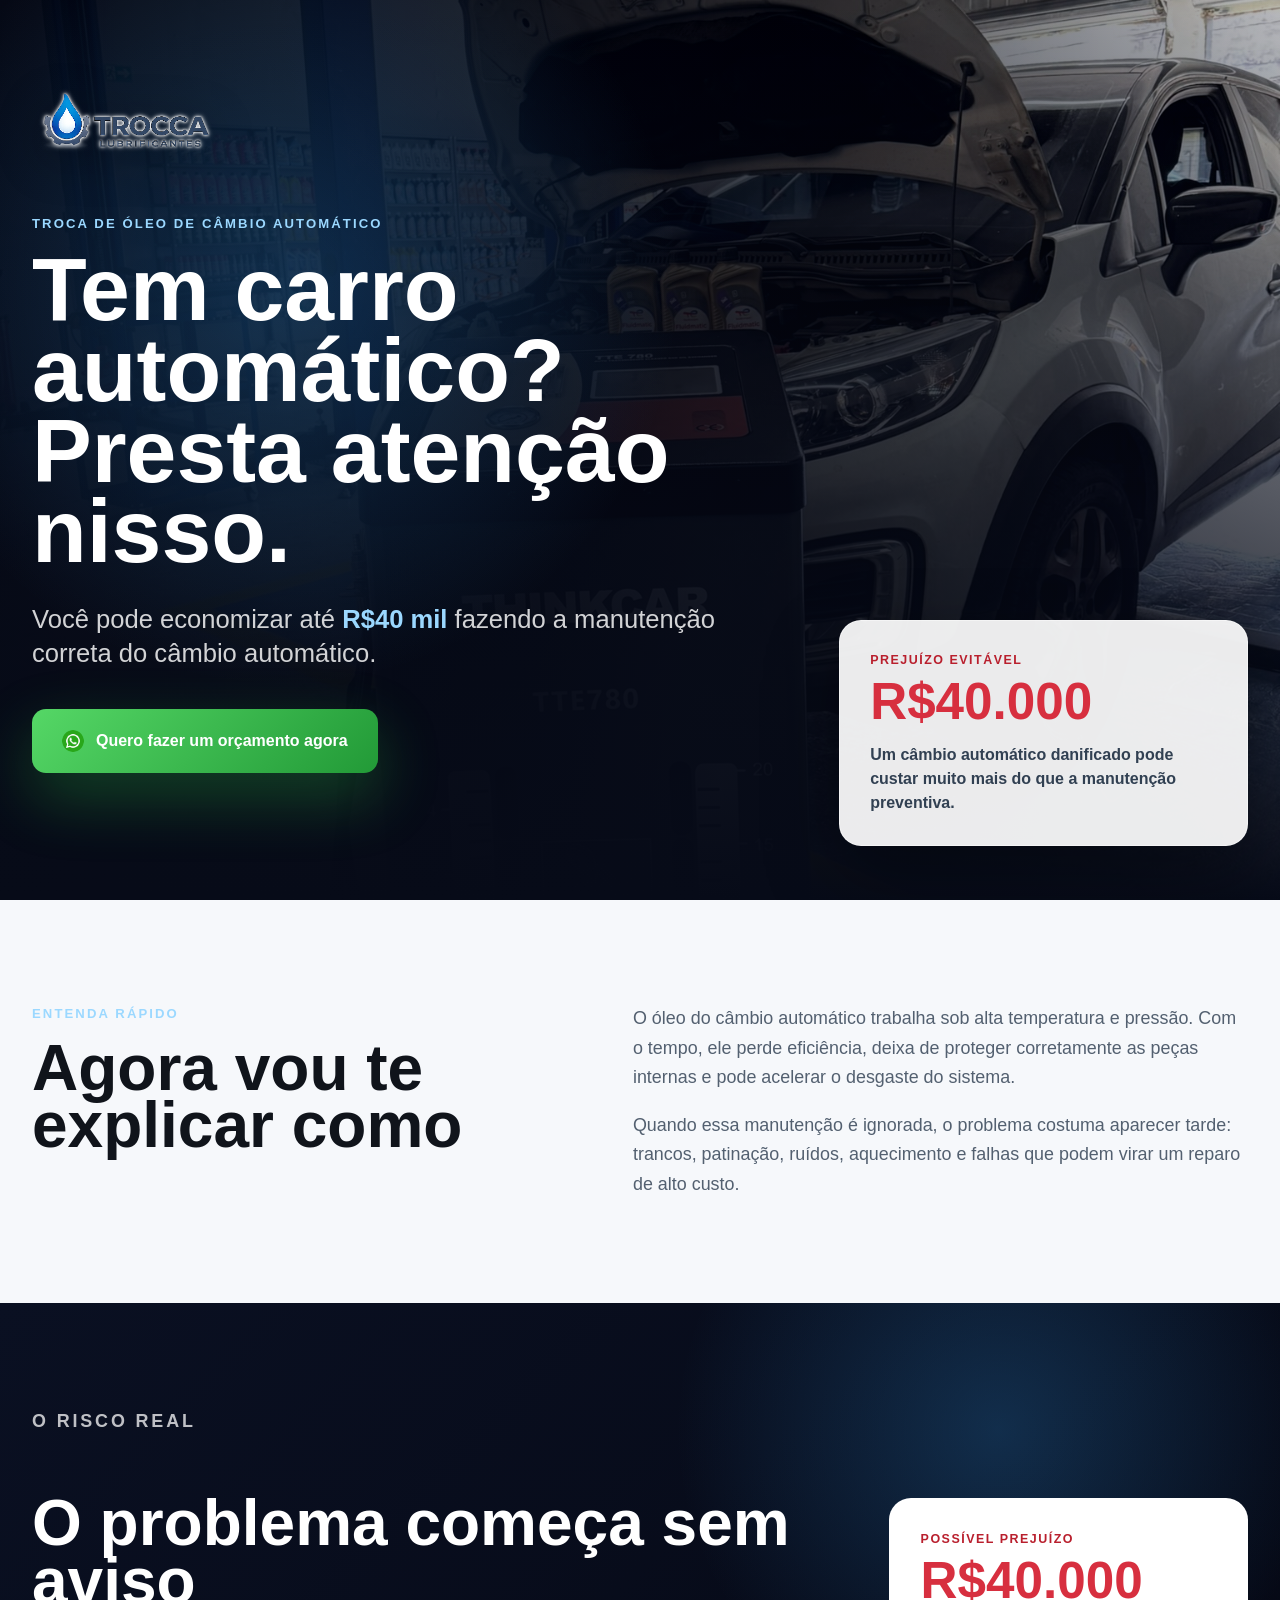
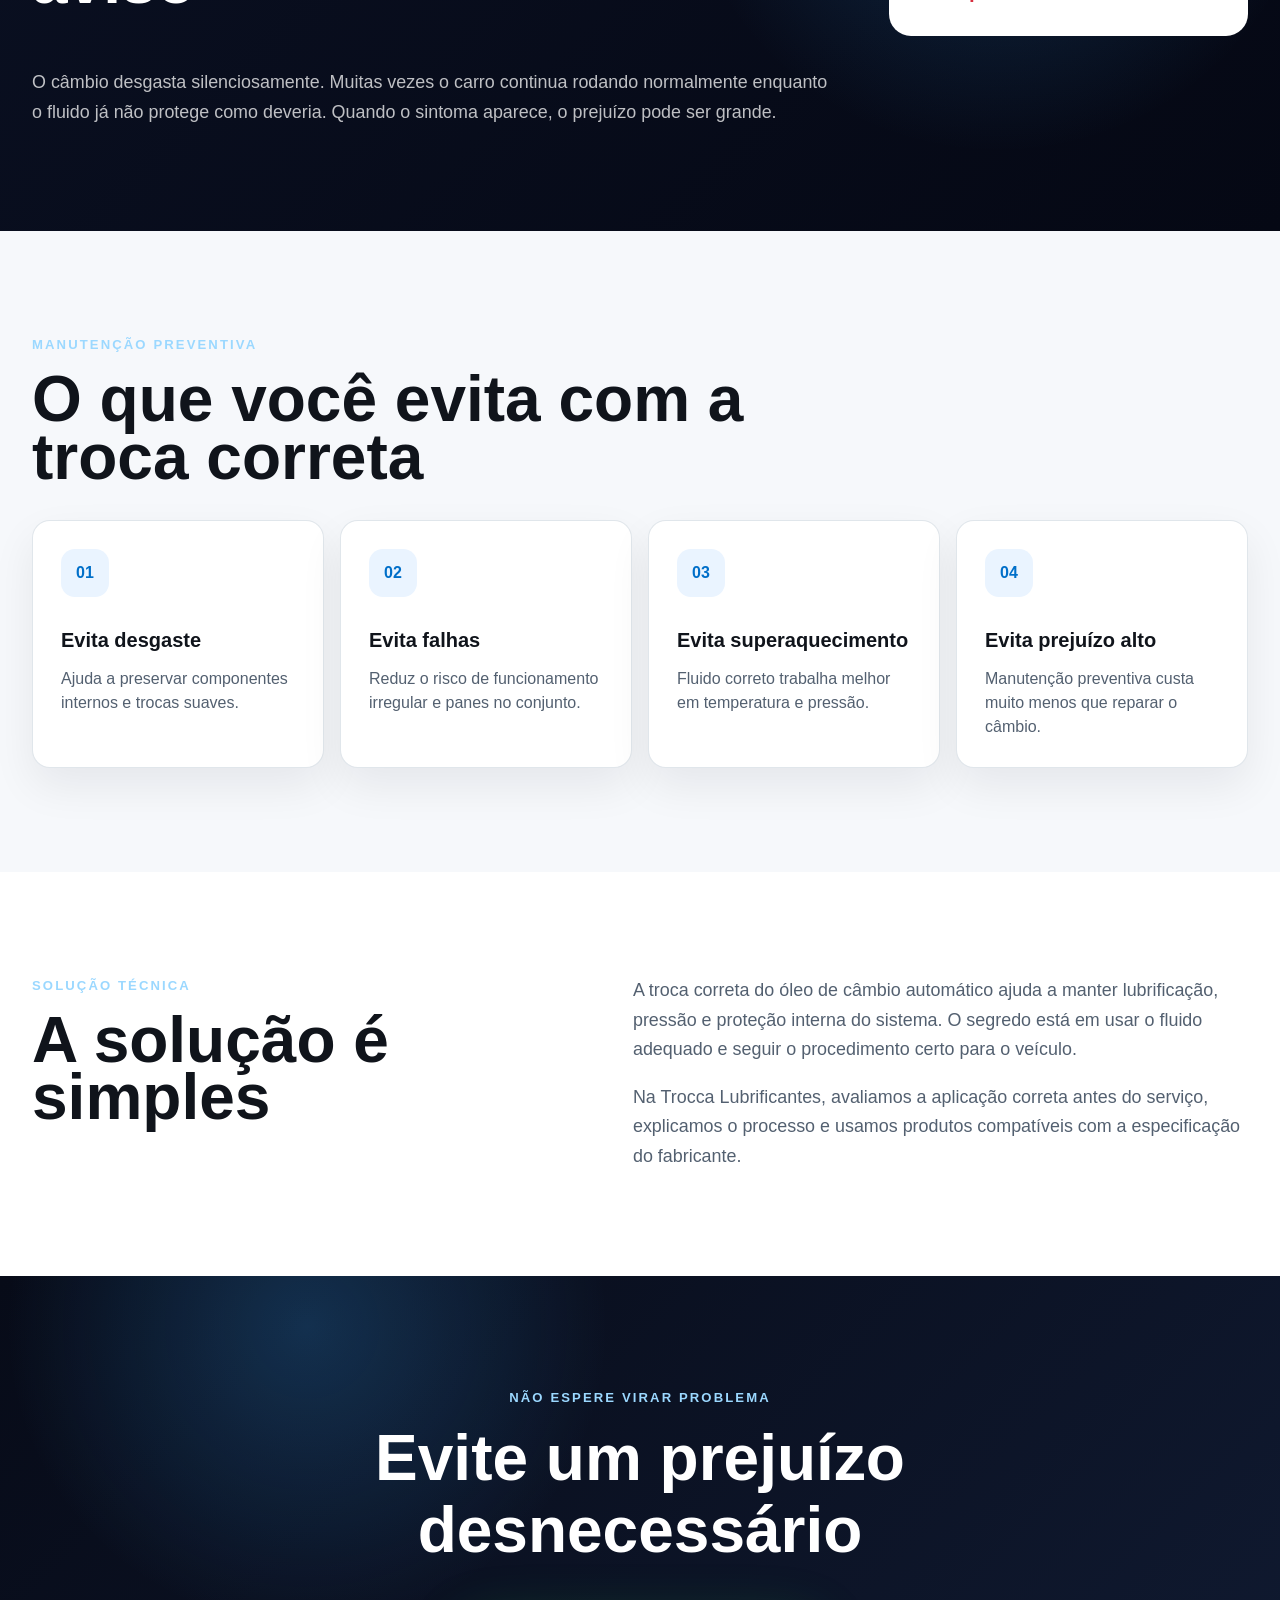
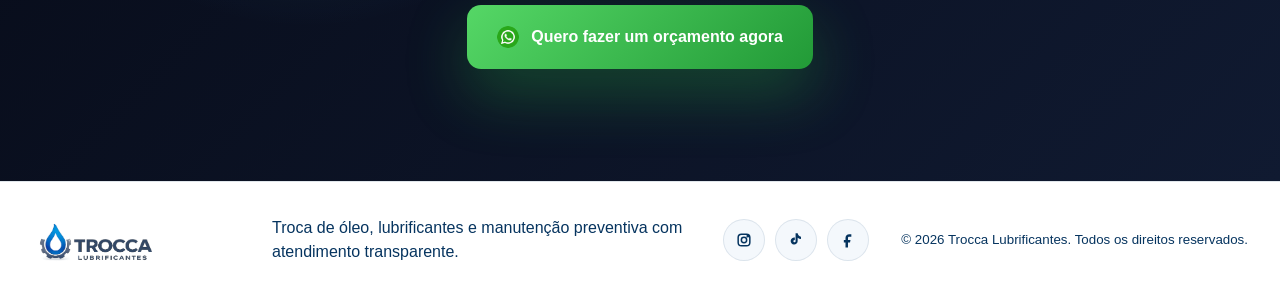
<file: troca oleo cambio/index.html>
<!doctype html>
<html lang="pt-BR">
  <head>
    <!-- Google Tag Manager -->
    <script>(function(w,d,s,l,i){w[l]=w[l]||[];w[l].push({'gtm.start':
    new Date().getTime(),event:'gtm.js'});var f=d.getElementsByTagName(s)[0],
    j=d.createElement(s),dl=l!='dataLayer'?'&l='+l:'';j.async=true;j.src=
    'https://www.googletagmanager.com/gtm.js?id='+i+dl;f.parentNode.insertBefore(j,f);
    })(window,document,'script','dataLayer','GTM-M6QZ8DHS');</script>
    <!-- End Google Tag Manager -->
    <meta charset="utf-8" />
    <meta name="viewport" content="width=device-width, initial-scale=1" />
    <meta
      name="description"
      content="Landing page da Trocca Lubrificantes para troca de óleo de câmbio automático na Mooca."
    />
    <title>Troca de óleo de câmbio automático | Trocca Lubrificantes</title>
    <link rel="preconnect" href="https://images.unsplash.com" />
    <link rel="icon" type="image/png" href="../assets/favicon.png?v=3" />
    <link rel="apple-touch-icon" href="../assets/favicon.png?v=3" />
    <link rel="stylesheet" href="../styles.css" />
  </head>
  <body class="campaign-page">
    <!-- Google Tag Manager (noscript) -->
    <noscript><iframe src="https://www.googletagmanager.com/ns.html?id=GTM-M6QZ8DHS"
    height="0" width="0" style="display:none;visibility:hidden"></iframe></noscript>
    <!-- End Google Tag Manager (noscript) -->
    <main>
      <section class="campaign-hero">
        <div class="campaign-bg" aria-hidden="true"></div>
        <div class="campaign-overlay" aria-hidden="true"></div>
        <div class="container campaign-hero-grid">
          <div class="campaign-copy">
            <div class="campaign-logo-badge">
              <img src="../assets/trocca-logo-wide-crop.png" alt="Trocca Lubrificantes" />
            </div>
            <p class="campaign-kicker">Troca de óleo de câmbio automático</p>
            <h1>Tem carro automático? Presta atenção nisso.</h1>
            <p class="campaign-subheadline">
              Você pode economizar até <strong>R$40 mil</strong> fazendo a manutenção correta do câmbio automático.
            </p>
            <a class="campaign-btn" href="https://wa.me/5511919106660" target="_blank" rel="noopener">
              <span class="wa-dot"></span>
              Quero fazer um orçamento agora
            </a>
          </div>

          <aside class="campaign-card" aria-label="Destaque de economia">
            <span>Prejuízo evitável</span>
            <strong>R$40.000</strong>
            <p>Um câmbio automático danificado pode custar muito mais do que a manutenção preventiva.</p>
          </aside>
        </div>
      </section>

      <section class="campaign-section campaign-explain">
        <div class="container campaign-two-col">
          <div>
            <p class="campaign-kicker">Entenda rápido</p>
            <h2>Agora vou te explicar como</h2>
          </div>
          <div class="campaign-text">
            <p>
              O óleo do câmbio automático trabalha sob alta temperatura e pressão. Com o tempo, ele perde eficiência,
              deixa de proteger corretamente as peças internas e pode acelerar o desgaste do sistema.
            </p>
            <p>
              Quando essa manutenção é ignorada, o problema costuma aparecer tarde: trancos, patinação, ruídos,
              aquecimento e falhas que podem virar um reparo de alto custo.
            </p>
          </div>
        </div>
      </section>

      <section class="campaign-section campaign-pain">
        <div class="container campaign-pain-box">
          <p class="campaign-kicker">O risco real</p>
          <h2>O problema começa sem aviso</h2>
          <p>
            O câmbio desgasta silenciosamente. Muitas vezes o carro continua rodando normalmente enquanto o fluido já
            não protege como deveria. Quando o sintoma aparece, o prejuízo pode ser grande.
          </p>
          <div class="campaign-loss">
            <span>Possível prejuízo</span>
            <strong>R$40.000</strong>
          </div>
        </div>
      </section>

      <section class="campaign-section">
        <div class="container">
          <div class="campaign-section-head">
            <p class="campaign-kicker">Manutenção preventiva</p>
            <h2>O que você evita com a troca correta</h2>
          </div>
          <div class="campaign-benefits">
            <article>
              <span aria-hidden="true">01</span>
              <h3>Evita desgaste</h3>
              <p>Ajuda a preservar componentes internos e trocas suaves.</p>
            </article>
            <article>
              <span aria-hidden="true">02</span>
              <h3>Evita falhas</h3>
              <p>Reduz o risco de funcionamento irregular e panes no conjunto.</p>
            </article>
            <article>
              <span aria-hidden="true">03</span>
              <h3>Evita superaquecimento</h3>
              <p>Fluido correto trabalha melhor em temperatura e pressão.</p>
            </article>
            <article>
              <span aria-hidden="true">04</span>
              <h3>Evita prejuízo alto</h3>
              <p>Manutenção preventiva custa muito menos que reparar o câmbio.</p>
            </article>
          </div>
        </div>
      </section>

      <section class="campaign-section campaign-solution">
        <div class="container campaign-two-col">
          <div>
            <p class="campaign-kicker">Solução técnica</p>
            <h2>A solução é simples</h2>
          </div>
          <div class="campaign-text">
            <p>
              A troca correta do óleo de câmbio automático ajuda a manter lubrificação, pressão e proteção interna do
              sistema. O segredo está em usar o fluido adequado e seguir o procedimento certo para o veículo.
            </p>
            <p>
              Na Trocca Lubrificantes, avaliamos a aplicação correta antes do serviço, explicamos o processo e usamos
              produtos compatíveis com a especificação do fabricante.
            </p>
          </div>
        </div>
      </section>

      <section class="campaign-final">
        <div class="container campaign-final-box">
          <p class="campaign-kicker">Não espere virar problema</p>
          <h2>Evite um prejuízo desnecessário</h2>
          <a class="campaign-btn" href="https://wa.me/5511919106660" target="_blank" rel="noopener">
            <span class="wa-dot"></span>
            Quero fazer um orçamento agora
          </a>
        </div>
      </section>
    </main>
    <footer class="site-footer">
      <div class="container footer-grid">
        <a class="brand" href="../index.html#inicio" aria-label="Trocca Lubrificantes">
          <img class="brand-logo" src="../assets/trocca-logo-wide-white.png" alt="Trocca Lubrificantes" />
        </a>
        <p>Troca de óleo, lubrificantes e manutenção preventiva com atendimento transparente.</p>
        <div class="footer-socials" aria-label="Redes sociais">
          <a href="#" aria-label="Instagram">
            <svg viewBox="0 0 24 24" aria-hidden="true">
              <rect x="5" y="5" width="14" height="14" rx="4" />
              <circle cx="12" cy="12" r="3.2" />
              <circle cx="16.6" cy="7.4" r="0.8" />
            </svg>
          </a>
          <a href="#" aria-label="TikTok">
            <svg viewBox="0 0 24 24" aria-hidden="true">
              <path d="M14 4v9.2a4.2 4.2 0 1 1-3.4-4.1v3.1a1.3 1.3 0 1 0 .9 1.2V4h2.5c.4 2.2 1.8 3.6 4 4v2.9c-1.5-.1-2.8-.6-4-1.6Z" />
            </svg>
          </a>
          <a href="#" aria-label="Facebook">
            <svg viewBox="0 0 24 24" aria-hidden="true">
              <path d="M14 8h2V5h-2.4C10.8 5 9 6.8 9 9.5V12H7v3h2v6h3v-6h2.4l.6-3h-3V9.5c0-.9.4-1.5 1.5-1.5H14Z" />
            </svg>
          </a>
        </div>
        <small>© 2026 Trocca Lubrificantes. Todos os direitos reservados.</small>
      </div>
    </footer>
  </body>
</html>
</file>
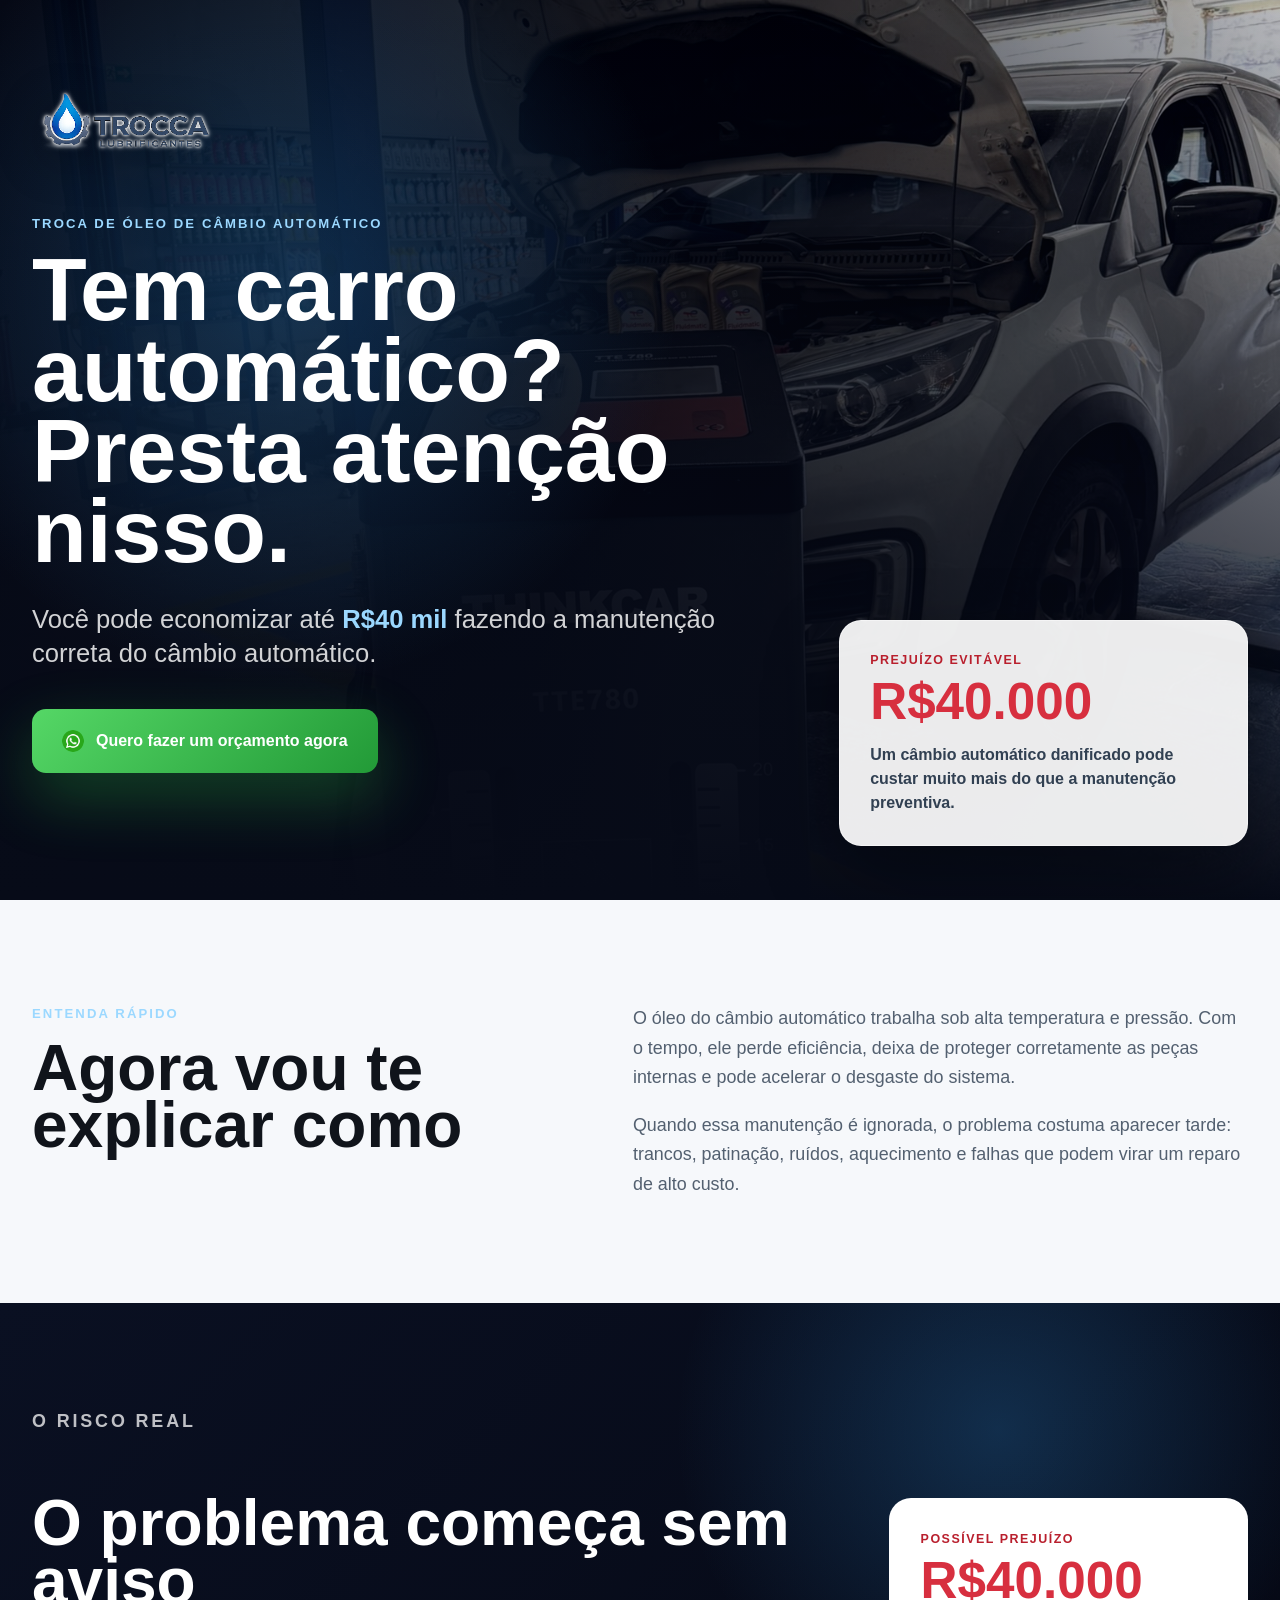
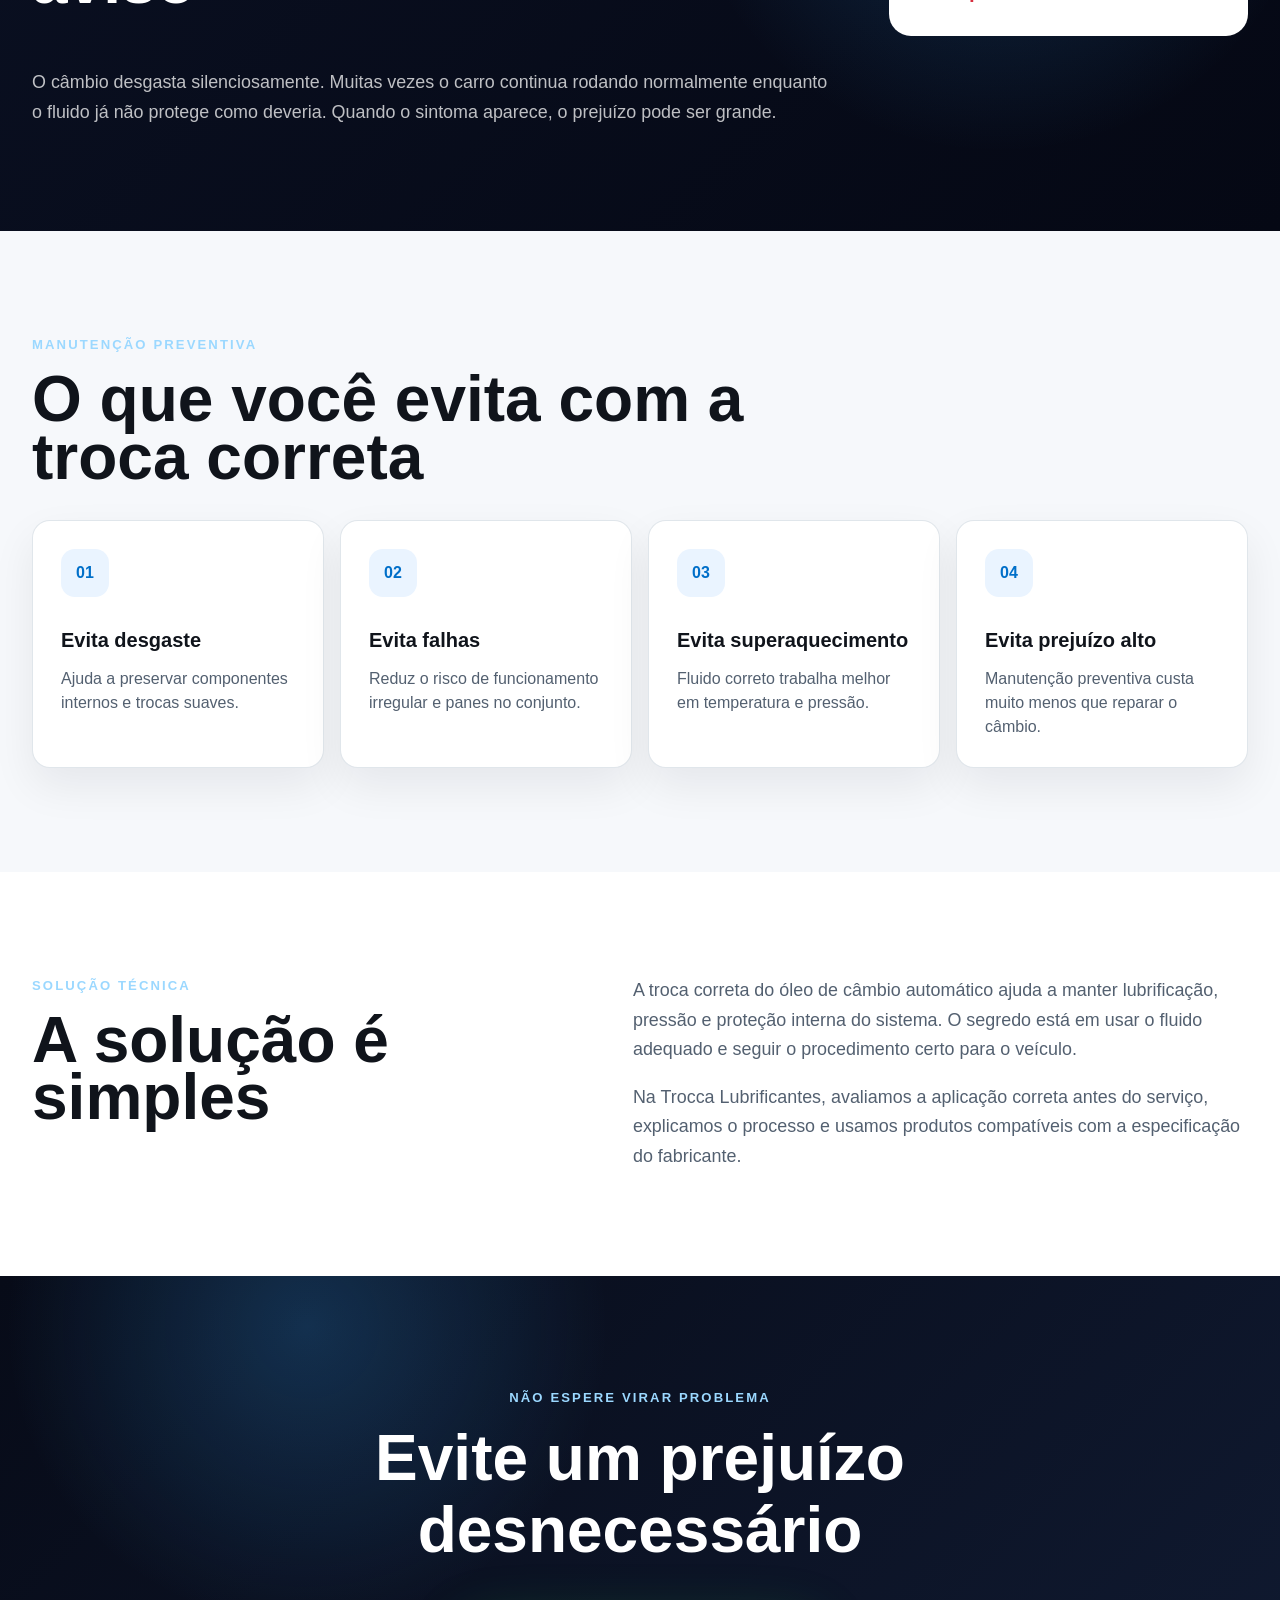
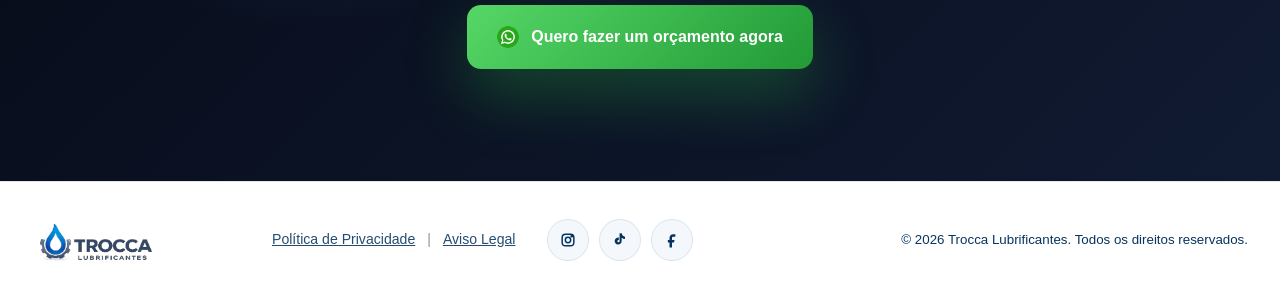
<file: troca-oleo-cambio/index.html>
<!doctype html>
<html lang="pt-BR">
  <head>
    <!-- Consentimento LGPD / Google Consent Mode -->
    <script>
      window.dataLayer = window.dataLayer || [];
      function gtag(){window.dataLayer.push(arguments);}
      gtag("consent", "default", {
        ad_storage: "denied",
        ad_user_data: "denied",
        ad_personalization: "denied",
        analytics_storage: "denied",
        functionality_storage: "granted",
        security_storage: "granted"
      });
      window.TROCCA_GTM_ID = "GTM-M6QZ8DHS";
    </script>
    <meta charset="utf-8" />
    <meta name="viewport" content="width=device-width, initial-scale=1" />
    <meta
      name="description"
      content="Landing page da Trocca Lubrificantes para troca de óleo de câmbio automático na Mooca."
    />
    <title>Troca de óleo de câmbio automático | Trocca Lubrificantes</title>
    <link rel="preconnect" href="https://images.unsplash.com" />
    <link rel="icon" type="image/png" href="../assets/favicon.png?v=3" />
    <link rel="apple-touch-icon" href="../assets/favicon.png?v=3" />
    <link rel="stylesheet" href="../styles.css" />
  </head>
  <body class="campaign-page">
    <main>
      <section class="campaign-hero">
        <div class="campaign-bg" aria-hidden="true"></div>
        <div class="campaign-overlay" aria-hidden="true"></div>
        <div class="container campaign-hero-grid">
          <div class="campaign-copy">
            <div class="campaign-logo-badge">
              <img src="../assets/trocca-logo-wide-crop.png" alt="Trocca Lubrificantes" />
            </div>
            <p class="campaign-kicker">Troca de óleo de câmbio automático</p>
            <h1>Tem carro automático? Presta atenção nisso.</h1>
            <p class="campaign-subheadline">
              Você pode economizar até <strong>R$40 mil</strong> fazendo a manutenção correta do câmbio automático.
            </p>
            <a class="campaign-btn" href="https://wa.me/5511919106660" target="_blank" rel="noopener">
              <span class="wa-dot"></span>
              Quero fazer um orçamento agora
            </a>
          </div>

          <aside class="campaign-card" aria-label="Destaque de economia">
            <span>Prejuízo evitável</span>
            <strong>R$40.000</strong>
            <p>Um câmbio automático danificado pode custar muito mais do que a manutenção preventiva.</p>
          </aside>
        </div>
      </section>

      <section class="campaign-section campaign-explain">
        <div class="container campaign-two-col">
          <div>
            <p class="campaign-kicker">Entenda rápido</p>
            <h2>Agora vou te explicar como</h2>
          </div>
          <div class="campaign-text">
            <p>
              O óleo do câmbio automático trabalha sob alta temperatura e pressão. Com o tempo, ele perde eficiência,
              deixa de proteger corretamente as peças internas e pode acelerar o desgaste do sistema.
            </p>
            <p>
              Quando essa manutenção é ignorada, o problema costuma aparecer tarde: trancos, patinação, ruídos,
              aquecimento e falhas que podem virar um reparo de alto custo.
            </p>
          </div>
        </div>
      </section>

      <section class="campaign-section campaign-pain">
        <div class="container campaign-pain-box">
          <p class="campaign-kicker">O risco real</p>
          <h2>O problema começa sem aviso</h2>
          <p>
            O câmbio desgasta silenciosamente. Muitas vezes o carro continua rodando normalmente enquanto o fluido já
            não protege como deveria. Quando o sintoma aparece, o prejuízo pode ser grande.
          </p>
          <div class="campaign-loss">
            <span>Possível prejuízo</span>
            <strong>R$40.000</strong>
          </div>
        </div>
      </section>

      <section class="campaign-section">
        <div class="container">
          <div class="campaign-section-head">
            <p class="campaign-kicker">Manutenção preventiva</p>
            <h2>O que você evita com a troca correta</h2>
          </div>
          <div class="campaign-benefits">
            <article>
              <span aria-hidden="true">01</span>
              <h3>Evita desgaste</h3>
              <p>Ajuda a preservar componentes internos e trocas suaves.</p>
            </article>
            <article>
              <span aria-hidden="true">02</span>
              <h3>Evita falhas</h3>
              <p>Reduz o risco de funcionamento irregular e panes no conjunto.</p>
            </article>
            <article>
              <span aria-hidden="true">03</span>
              <h3>Evita superaquecimento</h3>
              <p>Fluido correto trabalha melhor em temperatura e pressão.</p>
            </article>
            <article>
              <span aria-hidden="true">04</span>
              <h3>Evita prejuízo alto</h3>
              <p>Manutenção preventiva custa muito menos que reparar o câmbio.</p>
            </article>
          </div>
        </div>
      </section>

      <section class="campaign-section campaign-solution">
        <div class="container campaign-two-col">
          <div>
            <p class="campaign-kicker">Solução técnica</p>
            <h2>A solução é simples</h2>
          </div>
          <div class="campaign-text">
            <p>
              A troca correta do óleo de câmbio automático ajuda a manter lubrificação, pressão e proteção interna do
              sistema. O segredo está em usar o fluido adequado e seguir o procedimento certo para o veículo.
            </p>
            <p>
              Na Trocca Lubrificantes, avaliamos a aplicação correta antes do serviço, explicamos o processo e usamos
              produtos compatíveis com a especificação do fabricante.
            </p>
          </div>
        </div>
      </section>

      <section class="campaign-final">
        <div class="container campaign-final-box">
          <p class="campaign-kicker">Não espere virar problema</p>
          <h2>Evite um prejuízo desnecessário</h2>
          <a class="campaign-btn" href="https://wa.me/5511919106660" target="_blank" rel="noopener">
            <span class="wa-dot"></span>
            Quero fazer um orçamento agora
          </a>
        </div>
      </section>
    </main>
    <footer class="site-footer">
      <div class="container footer-grid">
        <a class="brand" href="/#inicio" aria-label="Trocca Lubrificantes">
          <img class="brand-logo" src="../assets/trocca-logo-wide-white.png" alt="Trocca Lubrificantes" />
        </a>
        <nav class="footer-links" aria-label="Links legais">
          <a href="/politica-de-privacidade/">Política de Privacidade</a>
          <span class="footer-separator" aria-hidden="true">|</span>
          <a href="/aviso-legal/">Aviso Legal</a>
        </nav>
        <div class="footer-socials" aria-label="Redes sociais">
          <a href="https://www.instagram.com/troccalub" aria-label="Instagram" target="_blank" rel="noopener">
            <svg viewBox="0 0 24 24" aria-hidden="true">
              <rect x="5" y="5" width="14" height="14" rx="4" />
              <circle cx="12" cy="12" r="3.2" />
              <circle cx="16.6" cy="7.4" r="0.8" />
            </svg>
          </a>
          <a href="https://www.tiktok.com/@trocca.lub" aria-label="TikTok" target="_blank" rel="noopener">
            <svg viewBox="0 0 24 24" aria-hidden="true">
              <path d="M14 4v9.2a4.2 4.2 0 1 1-3.4-4.1v3.1a1.3 1.3 0 1 0 .9 1.2V4h2.5c.4 2.2 1.8 3.6 4 4v2.9c-1.5-.1-2.8-.6-4-1.6Z" />
            </svg>
          </a>
          <a href="https://www.facebook.com/profile.php?id=61588282170931&amp;locale=pt_BR" aria-label="Facebook" target="_blank" rel="noopener">
            <svg viewBox="0 0 24 24" aria-hidden="true">
              <path d="M14 8h2V5h-2.4C10.8 5 9 6.8 9 9.5V12H7v3h2v6h3v-6h2.4l.6-3h-3V9.5c0-.9.4-1.5 1.5-1.5H14Z" />
            </svg>
          </a>
        </div>
        <small>© 2026 Trocca Lubrificantes. Todos os direitos reservados.</small>
      </div>
    </footer>
  </body>
</html>
</file>
<file: styles.css>
:root {
  --ink: #111418;
  --muted: #5c6571;
  --surface: #ffffff;
  --soft: #f3f6f8;
  --line: #d7dee5;
  --green: #006fc9;
  --green-dark: #06345f;
  --amber: #38a9ff;
  --graphite: #22272e;
  --navy: #080d1d;
  --navy-2: #11182b;
  --red: #0078d7;
  --red-dark: #005aa3;
  --blue: #006fc9;
  --blue-dark: #06345f;
  --blue-soft: #e7f4ff;
  --whatsapp: #25d366;
  --whatsapp-dark: #128c4a;
  --radius: 8px;
  --shadow: 0 18px 45px rgba(17, 20, 24, 0.15);
}

* {
  box-sizing: border-box;
}

html {
  scroll-behavior: smooth;
  scroll-padding-top: 74px;
  overflow-x: hidden;
}

body {
  margin: 0;
  color: var(--ink);
  font-family: Arial, Helvetica, sans-serif;
  background: var(--surface);
  line-height: 1.5;
  overflow-x: hidden;
}

img {
  display: block;
  width: 100%;
}

a {
  color: inherit;
  text-decoration: none;
}

.container {
  width: min(1500px, calc(100% - clamp(28px, 5vw, 96px)));
  margin: 0 auto;
}

.site-header {
  position: sticky;
  top: 0;
  z-index: 20;
  display: grid;
  grid-template-columns: auto 1fr auto;
  gap: 32px;
  align-items: center;
  min-height: 74px;
  padding: 0 max(48px, calc((100vw - 1640px) / 2));
  background: #fff;
  border-bottom: 1px solid rgba(6, 52, 95, 0.12);
  backdrop-filter: blur(12px);
}

.brand {
  display: inline-flex;
  align-items: center;
  min-width: max-content;
}

.brand-logo {
  width: 208px;
  height: 52px;
  object-fit: contain;
  object-position: left center;
  filter: none;
}

.site-nav {
  display: flex;
  justify-content: center;
  gap: 34px;
  color: var(--blue-dark);
  font-size: 0.88rem;
  font-weight: 800;
  letter-spacing: 0.12em;
  text-transform: uppercase;
}

.site-nav a:hover {
  color: var(--blue);
}

.header-cta,
.btn {
  display: inline-flex;
  align-items: center;
  justify-content: center;
  gap: 10px;
  max-width: 100%;
  min-height: 54px;
  min-width: 0;
  padding: 0 28px;
  border-radius: 14px;
  font-size: 1rem;
  font-weight: 900;
}

.header-cta,
.btn-primary {
  color: #fff;
  background: linear-gradient(180deg, var(--whatsapp), var(--whatsapp-dark));
  box-shadow: 0 14px 28px rgba(37, 211, 102, 0.28);
}

.btn-primary:hover,
.header-cta:hover {
  background: linear-gradient(180deg, #31e374, #0f7f42);
}

.btn-secondary {
  color: #fff;
  min-width: 218px;
  background: rgba(255, 255, 255, 0.02);
  border: 1px solid rgba(255, 255, 255, 0.14);
}

.btn-secondary:hover {
  background: rgba(255, 255, 255, 0.12);
}

.menu-toggle {
  display: none;
}

.hero {
  position: relative;
  scroll-margin-top: 74px;
  min-height: calc(100svh - 74px);
  color: #fff;
  overflow: hidden;
  background:
    radial-gradient(circle at 78% 56%, rgba(30, 54, 97, 0.65), transparent 34%),
    radial-gradient(circle at 50% 20%, rgba(0, 120, 215, 0.16), transparent 26%),
    linear-gradient(135deg, #090e20 0%, #10172a 54%, #070b18 100%);
}

.hero::before {
  content: "";
  position: absolute;
  inset: 0;
  opacity: 0.18;
  background-image:
    linear-gradient(rgba(255, 255, 255, 0.05) 1px, transparent 1px),
    linear-gradient(90deg, rgba(255, 255, 255, 0.05) 1px, transparent 1px);
  background-size: 34px 34px;
  mask-image: radial-gradient(circle at 50% 45%, #000 0%, transparent 70%);
}

.hero-grid {
  position: relative;
  z-index: 1;
  display: grid;
  grid-template-columns: minmax(430px, 0.92fr) minmax(460px, 1.08fr);
  gap: clamp(28px, 4vw, 56px);
  align-items: center;
  min-width: 0;
  min-height: calc(100svh - 74px);
  padding: clamp(28px, 4vh, 44px) 0 clamp(30px, 5vh, 58px);
}

.hero-copy {
  max-width: clamp(560px, 45vw, 720px);
  min-width: 0;
}

.hero-brand {
  display: none;
  width: min(340px, 78vw);
  height: auto;
  margin: 0 0 24px;
  padding: 8px 14px;
  object-fit: contain;
  object-position: left center;
  background: #fff;
  border-radius: 14px;
  box-shadow: 0 18px 34px rgba(0, 0, 0, 0.18);
  filter: none;
}

.eyebrow {
  margin: 0 0 14px;
  color: var(--amber);
  font-size: 0.78rem;
  font-weight: 800;
  letter-spacing: 0.08em;
  text-transform: uppercase;
}

h1,
h2,
h3,
p {
  margin-top: 0;
}

.hero h1 {
  max-width: 760px;
  margin-bottom: clamp(18px, 2.5vh, 28px);
  color: #fff;
  font-size: clamp(3.2rem, 4.8vw, 5.8rem);
  font-weight: 900;
  line-height: 0.96;
  letter-spacing: 0;
}

.hero h1 span {
  display: block;
  color: var(--red);
  text-shadow: 0 12px 36px rgba(0, 120, 215, 0.24);
}

.hero-pill {
  display: inline-flex;
  align-items: center;
  gap: 12px;
  min-height: 40px;
  margin: 0 0 clamp(22px, 3.2vh, 42px);
  padding: 0 20px;
  color: var(--red);
  font-size: 0.86rem;
  font-weight: 900;
  letter-spacing: 0.16em;
  text-transform: uppercase;
  background: rgba(0, 120, 215, 0.12);
  border: 1px solid rgba(56, 169, 255, 0.34);
  border-radius: 999px;
}

.hero-pill span {
  width: 8px;
  height: 8px;
  background: var(--red);
  border-radius: 50%;
}

.hero-lead {
  max-width: 590px;
  margin-bottom: 0;
  color: rgba(255, 255, 255, 0.76);
  font-size: clamp(1.02rem, 1.15vw, 1.28rem);
  line-height: 1.48;
}

.hero-actions {
  display: flex;
  flex-wrap: wrap;
  gap: 18px;
  margin-top: clamp(26px, 4vh, 42px);
}

.wa-dot {
  display: inline-block;
  flex: 0 0 auto;
  width: 22px;
  height: 22px;
  color: transparent;
  font-size: 0;
  line-height: 0;
  background: url("assets/whatsapp-icon.png") center / contain no-repeat;
  border-radius: 50%;
}

.chevron {
  font-size: 1.2rem;
  line-height: 1;
}

.hero-panel {
  display: grid;
  grid-template-columns: repeat(3, 1fr);
  gap: 14px;
  max-width: 620px;
  margin-top: clamp(26px, 4vh, 48px);
}

.hero-panel div {
  min-height: clamp(88px, 11vh, 112px);
  padding: clamp(14px, 1.4vw, 20px);
  text-align: center;
  background: rgba(255, 255, 255, 0.06);
  border: 1px solid rgba(255, 255, 255, 0.12);
  border-radius: 16px;
  box-shadow: inset 0 1px 0 rgba(255, 255, 255, 0.08);
}

.hero-panel strong {
  display: block;
  color: #9bd8ff;
  font-size: clamp(2.05rem, 3vw, 2.6rem);
  font-weight: 900;
  line-height: 1;
}

.hero-panel strong::first-letter {
  color: inherit;
}

.hero-panel span {
  display: block;
  margin-top: 8px;
  color: rgba(255, 255, 255, 0.62);
  font-size: 0.88rem;
  font-weight: 800;
  line-height: 1.16;
}

.hero-visual {
  position: relative;
  min-height: clamp(430px, 58vh, 620px);
}

.visual-logo {
  position: absolute;
  top: clamp(8px, 2vh, 22px);
  right: clamp(20px, 3vw, 40px);
  z-index: 4;
  width: clamp(136px, 11.5vw, 192px);
  height: clamp(136px, 11.5vw, 192px);
  padding: 0;
  object-fit: contain;
  opacity: 1;
  background: transparent;
  border-radius: 0;
  box-shadow: none;
  mix-blend-mode: normal;
  filter: none;
}

.visual-card {
  position: absolute;
  border-radius: 54px;
}

.visual-card-light {
  top: 0;
  right: 24px;
  width: 43%;
  height: 52%;
  background: #fff;
  opacity: 1;
  box-shadow: 0 24px 54px rgba(0, 0, 0, 0.2);
}

.visual-card-red {
  left: 4%;
  bottom: 24%;
  width: 72%;
  height: 33%;
  background: linear-gradient(145deg, rgba(0, 120, 215, 0.88), rgba(6, 52, 95, 0.86));
}

.gear-photo,
.car-photo {
  position: absolute;
  background-repeat: no-repeat;
  background-size: cover;
  filter: drop-shadow(0 32px 38px rgba(0, 0, 0, 0.32));
}

.gear-photo {
  top: 0;
  left: 20%;
  width: 46%;
  height: 58%;
  opacity: 0.66;
  background-image:
    linear-gradient(rgba(8, 13, 29, 0.08), rgba(8, 13, 29, 0.22)),
    url("https://images.unsplash.com/photo-1613214149922-f1809c99b414?auto=format&fit=crop&w=900&q=84");
  background-position: 58% 42%;
  clip-path: polygon(18% 0, 100% 0, 96% 92%, 0 100%);
}

.car-photo {
  right: -3%;
  bottom: 4%;
  width: 78%;
  height: 48%;
  background-image:
    linear-gradient(rgba(255, 255, 255, 0.02), rgba(8, 13, 29, 0.18)),
    url("assets/compass-hero.avif");
  background-position: center 52%;
  border-radius: 42px 42px 18px 18px;
}

.car-photo::after {
  content: "";
  position: absolute;
  left: 5%;
  right: 8%;
  bottom: -18px;
  height: 42px;
  background: radial-gradient(ellipse, rgba(0, 0, 0, 0.42), transparent 68%);
}

.brand-strip {
  padding: 26px 0;
  color: #fff;
  background: var(--graphite);
}

.brand-strip p {
  margin-bottom: 18px;
  color: rgba(255, 255, 255, 0.72);
  font-size: 0.95rem;
  font-weight: 900;
  text-align: center;
}

.brand-carousel {
  position: relative;
  overflow: hidden;
  mask-image: linear-gradient(90deg, transparent, #000 7%, #000 93%, transparent);
}

.brand-track {
  display: flex;
  width: max-content;
  gap: 12px;
  animation: brandScroll 48s linear infinite;
}

.brand-carousel:hover .brand-track {
  animation-play-state: paused;
}

.brand-card {
  display: inline-flex;
  align-items: center;
  gap: 12px;
  min-width: max-content;
  height: 62px;
  padding: 0 20px;
  color: rgba(255, 255, 255, 0.94);
  background: rgba(255, 255, 255, 0.08);
  border: 1px solid rgba(155, 216, 255, 0.18);
  border-radius: var(--radius);
}

.brand-card img {
  width: 28px;
  height: 28px;
  flex: 0 0 auto;
  display: block;
  object-fit: contain;
}

.brand-card span:last-child {
  font-size: 1rem;
  font-weight: 800;
}

@keyframes brandScroll {
  from {
    transform: translateX(0);
  }

  to {
    transform: translateX(-50%);
  }
}

.section {
  padding: 92px 0;
}

.section .eyebrow {
  color: #4f5968;
  font-size: 0.78rem;
  font-weight: 900;
  letter-spacing: 0.12em;
}

.split {
  display: grid;
  grid-template-columns: 1fr 0.82fr;
  gap: 64px;
  align-items: center;
}

h2 {
  max-width: 720px;
  margin-bottom: 18px;
  color: var(--ink);
  font-size: clamp(2rem, 4vw, 3.6rem);
  line-height: 1.04;
  letter-spacing: 0;
}

.section-lead,
.section-header p {
  max-width: 690px;
  color: var(--muted);
  font-size: 1.05rem;
}

.feature-list {
  display: grid;
  gap: 18px;
  margin-top: 34px;
}

.feature-list article {
  display: grid;
  grid-template-columns: 52px 1fr;
  gap: 18px;
  padding-bottom: 18px;
  border-bottom: 1px solid var(--line);
}

.feature-list span {
  display: grid;
  place-items: center;
  width: 44px;
  height: 44px;
  color: var(--green);
  font-weight: 800;
  background: var(--blue-soft);
  border-radius: var(--radius);
}

.feature-list h3,
.service-card h3 {
  margin-bottom: 6px;
  font-size: 1.02rem;
}

.feature-list p,
.service-card p {
  margin-bottom: 0;
  color: var(--muted);
  font-size: 0.93rem;
  line-height: 1.48;
}

.about-text {
  display: grid;
  gap: 16px;
  max-width: 900px;
}

.about-text p {
  margin: 0;
  color: var(--muted);
  font-size: 1.02rem;
  line-height: 1.72;
}

.about-text h3 {
  margin: 8px 0 0;
  color: var(--ink);
  font-size: 1.24rem;
  line-height: 1.35;
}

.about-reasons {
  display: grid;
  gap: 12px;
}

.about-reasons article {
  padding: 14px 0 0;
  border-top: 1px solid var(--line);
}

.about-reasons strong {
  display: block;
  margin-bottom: 4px;
  color: var(--ink);
  font-size: 1rem;
}

.photo-stack {
  position: relative;
}

.photo-stack img {
  aspect-ratio: 4 / 5;
  object-fit: cover;
  object-position: 58% center;
  border-radius: var(--radius);
  box-shadow: var(--shadow);
}

.rating-card {
  position: absolute;
  right: -20px;
  bottom: 34px;
  width: min(250px, calc(100% - 32px));
  padding: 22px;
  background: #fff;
  border: 1px solid var(--line);
  border-radius: var(--radius);
  box-shadow: var(--shadow);
}

.rating-card strong {
  display: block;
  color: var(--green);
  font-size: 2.8rem;
  line-height: 1;
}

.rating-card span,
.rating-card small {
  display: block;
}

.rating-card small {
  margin-top: 8px;
  color: var(--muted);
}

.services-section,
.faq-section {
  background: var(--soft);
}

.section-header {
  display: grid;
  grid-template-columns: 0.9fr 1fr;
  gap: 44px;
  align-items: end;
  margin-bottom: 42px;
}

.section-header.compact {
  display: block;
  max-width: 680px;
}

.service-grid {
  display: grid;
  grid-template-columns: repeat(4, 1fr);
  gap: 16px;
}

.service-card,
.testimonial-grid article,
.contact-card {
  background: #fff;
  border: 1px solid var(--line);
  border-radius: var(--radius);
}

.service-card {
  display: flex;
  flex-direction: column;
  min-height: 248px;
  padding: 20px;
}

.service-card.featured {
  color: #fff;
  background: linear-gradient(145deg, var(--blue-dark), #0a1a2c);
  border-color: rgba(0, 120, 215, 0.45);
}

.service-card.featured p {
  color: rgba(255, 255, 255, 0.78);
}

.service-icon {
  display: grid;
  place-items: center;
  width: 42px;
  height: 42px;
  margin-bottom: 18px;
  color: var(--green);
  font-weight: 900;
  background: var(--blue-soft);
  border-radius: var(--radius);
}

.service-icon svg {
  width: 24px;
  height: 24px;
  stroke: currentColor;
}

.featured .service-icon {
  color: #fff;
  background: var(--blue);
}

.service-card a {
  width: fit-content;
  margin-top: auto;
  color: var(--green);
  font-size: 0.94rem;
  font-weight: 800;
}

.featured a {
  color: #9bd8ff;
}

.section-cta {
  display: flex;
  justify-content: center;
  margin-top: 32px;
}

.section-cta .btn-secondary.light {
  color: var(--blue-dark);
  background: #fff;
  border-color: rgba(6, 52, 95, 0.16);
}

.section-cta .btn-secondary.light:hover {
  color: #fff;
  background: var(--blue-dark);
}

.service-detail-page {
  background: #f6f8fb;
}

.service-detail-hero {
  padding: 92px 0 54px;
  color: #fff;
  background:
    radial-gradient(circle at 70% 30%, rgba(56, 169, 255, 0.18), transparent 30%),
    linear-gradient(135deg, #090e20 0%, #10172a 62%, #070b18 100%);
}

.service-detail-hero h1 {
  max-width: 860px;
  margin-bottom: 18px;
  font-size: clamp(2.55rem, 5vw, 5rem);
  line-height: 1;
}

.service-detail-hero p:not(.eyebrow) {
  max-width: 760px;
  margin: 0;
  color: rgba(255, 255, 255, 0.76);
  font-size: 1.15rem;
}

.service-detail-list {
  display: grid;
  gap: 28px;
  padding-top: 72px;
  padding-bottom: 92px;
}

.service-detail-card {
  scroll-margin-top: 96px;
  display: grid;
  grid-template-columns: minmax(280px, 0.45fr) minmax(0, 0.55fr);
  gap: 34px;
  align-items: center;
  padding: 24px;
  background: #fff;
  border: 1px solid var(--line);
  border-radius: var(--radius);
  box-shadow: 0 18px 44px rgba(17, 20, 24, 0.08);
}

.service-detail-card img {
  height: 310px;
  object-fit: cover;
  border-radius: var(--radius);
}

.service-detail-card span {
  display: inline-flex;
  margin-bottom: 12px;
  color: var(--blue);
  font-size: 0.78rem;
  font-weight: 900;
  letter-spacing: 0.12em;
  text-transform: uppercase;
}

.service-detail-card h2 {
  margin-bottom: 16px;
  font-size: clamp(1.85rem, 3vw, 3rem);
  line-height: 1.05;
}

.service-detail-card p {
  margin-bottom: 14px;
  color: var(--muted);
  font-size: 1.02rem;
}

.service-detail-card p:last-child {
  margin-bottom: 0;
}

.service-landing-page {
  background: #f6f8fb;
}

.service-landing-hero {
  padding: 86px 0 64px;
  color: #fff;
  background:
    radial-gradient(circle at 72% 18%, rgba(56, 169, 255, 0.22), transparent 28%),
    linear-gradient(135deg, #080d1f 0%, #101a31 62%, #070b18 100%);
}

.service-landing-hero-grid {
  display: grid;
  grid-template-columns: minmax(0, 0.9fr) minmax(360px, 0.72fr);
  gap: 56px;
  align-items: center;
}

.service-landing-hero h1 {
  max-width: 880px;
  margin-bottom: 18px;
  font-size: clamp(2.65rem, 5vw, 5rem);
  line-height: 0.98;
}

.service-landing-hero p:not(.eyebrow) {
  max-width: 720px;
  margin: 0;
  color: rgba(255, 255, 255, 0.78);
  font-size: 1.12rem;
}

.service-landing-hero img {
  width: 100%;
  min-height: 360px;
  object-fit: cover;
  border: 1px solid rgba(155, 216, 255, 0.22);
  border-radius: 22px;
  box-shadow: 0 28px 70px rgba(0, 0, 0, 0.34);
}

.back-link {
  display: inline-flex;
  margin-bottom: 28px;
  color: #9bd8ff;
  font-size: 0.78rem;
  font-weight: 900;
  letter-spacing: 0.12em;
  text-transform: uppercase;
}

.service-landing-actions {
  display: flex;
  flex-wrap: wrap;
  gap: 14px;
  margin-top: 34px;
}

.service-landing-content {
  display: grid;
  grid-template-columns: 0.72fr 1fr;
  gap: 54px;
  padding-top: 76px;
  padding-bottom: 76px;
}

.service-landing-intro h2,
.service-process h2 {
  max-width: 720px;
  font-size: clamp(2.1rem, 4vw, 4rem);
  line-height: 1.02;
}

.service-landing-intro p:not(.eyebrow) {
  color: var(--muted);
  font-size: 1.08rem;
}

.service-landing-blocks {
  display: grid;
  gap: 18px;
}

.service-landing-blocks article,
.process-grid article {
  padding: 26px;
  background: #fff;
  border: 1px solid var(--line);
  border-radius: var(--radius);
  box-shadow: 0 16px 34px rgba(17, 20, 24, 0.06);
}

.service-landing-blocks h2 {
  margin-bottom: 10px;
  font-size: 1.35rem;
}

.service-landing-blocks p {
  margin: 0;
  color: var(--muted);
}

.service-process {
  padding: 78px 0;
  background: #fff;
}

.process-grid {
  display: grid;
  grid-template-columns: repeat(4, minmax(0, 1fr));
  gap: 16px;
  margin-top: 34px;
}

.process-grid span {
  display: inline-grid;
  width: 48px;
  height: 48px;
  margin-bottom: 18px;
  place-items: center;
  color: var(--blue);
  font-weight: 900;
  background: #eaf4ff;
  border-radius: 10px;
}

.process-grid strong {
  display: block;
  color: var(--blue-dark);
  font-size: 1.02rem;
}

.service-related {
  padding-top: 58px;
  padding-bottom: 88px;
}

.service-related div {
  display: flex;
  flex-wrap: wrap;
  gap: 12px;
}

.service-related a {
  display: inline-flex;
  min-height: 48px;
  align-items: center;
  padding: 0 18px;
  color: var(--blue-dark);
  font-weight: 900;
  background: #fff;
  border: 1px solid rgba(6, 52, 95, 0.12);
  border-radius: 12px;
}

.campaign-page {
  color: #fff;
  background: #070b18;
}

.campaign-hero {
  position: relative;
  isolation: isolate;
  min-height: 100vh;
  overflow: hidden;
}

.campaign-bg,
.campaign-overlay {
  position: absolute;
  inset: 0;
  z-index: -2;
}

.campaign-bg {
  background:
    linear-gradient(90deg, rgba(7, 11, 24, 0.96) 0%, rgba(7, 11, 24, 0.88) 42%, rgba(7, 11, 24, 0.3) 100%),
    url("assets/carro-e-maquina-cambio.jpeg")
      center / cover;
  filter: saturate(0.88) contrast(1.08);
}

.campaign-overlay {
  z-index: -1;
  background:
    radial-gradient(circle at 22% 32%, rgba(56, 169, 255, 0.24), transparent 34%),
    linear-gradient(180deg, rgba(7, 11, 24, 0) 0%, #070b18 100%);
}

.campaign-hero-grid {
  display: grid;
  min-height: 100vh;
  grid-template-columns: minmax(0, 0.78fr) minmax(320px, 0.42fr);
  gap: 48px;
  align-items: center;
  padding-top: 30px;
  padding-bottom: 54px;
}

.campaign-logo-badge {
  display: inline-flex;
  width: auto;
  min-height: 0;
  align-items: center;
  justify-content: center;
  margin-bottom: 34px;
  padding: 0;
  background: transparent;
  border: 0;
  border-radius: 0;
  box-shadow: none;
  transform: translateY(-24px);
}

.campaign-logo-badge img {
  width: 190px;
  max-width: 100%;
  height: auto;
  object-fit: contain;
  filter:
    drop-shadow(0 0 1px #fff)
    drop-shadow(0 0 2px #fff)
    drop-shadow(0 10px 24px rgba(0, 0, 0, 0.35));
}

.campaign-kicker {
  margin: 0 0 16px;
  color: #9bd8ff;
  font-size: 0.82rem;
  font-weight: 900;
  letter-spacing: 0.16em;
  text-transform: uppercase;
}

.campaign-copy h1,
.campaign-section h2,
.campaign-final h2 {
  max-width: 920px;
  margin: 0;
  font-size: clamp(3.2rem, 7vw, 7.6rem);
  line-height: 0.9;
  letter-spacing: 0;
}

.campaign-subheadline {
  max-width: 760px;
  margin: 30px 0 0;
  color: rgba(255, 255, 255, 0.82);
  font-size: clamp(1.18rem, 2vw, 1.7rem);
  line-height: 1.35;
}

.campaign-subheadline strong {
  color: #9bd8ff;
  white-space: nowrap;
}

.campaign-btn {
  display: inline-flex;
  min-height: 64px;
  align-items: center;
  justify-content: center;
  gap: 12px;
  margin-top: 38px;
  padding: 0 30px;
  color: #fff;
  font-size: 1rem;
  font-weight: 900;
  background: linear-gradient(135deg, #55d766, #229a37);
  border-radius: 14px;
  box-shadow: 0 24px 62px rgba(44, 191, 68, 0.32);
}

.campaign-card {
  align-self: end;
  padding: 30px;
  color: #07152a;
  background: rgba(255, 255, 255, 0.92);
  border: 1px solid rgba(255, 255, 255, 0.44);
  border-radius: 22px;
  box-shadow: 0 28px 72px rgba(0, 0, 0, 0.34);
}

.campaign-card span,
.campaign-loss span {
  display: block;
  margin-bottom: 8px;
  color: #b91f2d;
  font-size: 0.78rem;
  font-weight: 900;
  letter-spacing: 0.12em;
  text-transform: uppercase;
}

.campaign-card strong,
.campaign-loss strong {
  display: block;
  color: #d72f3f;
  font-size: clamp(2.65rem, 4vw, 4rem);
  line-height: 0.92;
  white-space: nowrap;
}

.campaign-card p {
  margin: 18px 0 0;
  color: #314052;
  font-weight: 700;
}

.campaign-section {
  padding: 104px 0;
  color: #10141b;
  background: #f6f8fb;
}

.campaign-two-col {
  display: grid;
  grid-template-columns: 0.86fr 1fr;
  gap: 72px;
  align-items: start;
}

.campaign-section h2,
.campaign-final h2 {
  color: #10141b;
  font-size: clamp(2.4rem, 5vw, 5rem);
}

.campaign-text {
  display: grid;
  gap: 18px;
}

.campaign-text p,
.campaign-pain-box > p {
  margin: 0;
  color: #536070;
  font-size: 1.12rem;
  line-height: 1.65;
}

.campaign-pain {
  color: #fff;
  background:
    radial-gradient(circle at 78% 24%, rgba(56, 169, 255, 0.22), transparent 30%),
    linear-gradient(135deg, #0a1022, #050814);
}

.campaign-pain-box {
  display: grid;
  grid-template-columns: minmax(0, 1fr) minmax(280px, 0.45fr);
  gap: 58px;
  align-items: center;
}

.campaign-pain h2 {
  color: #fff;
}

.campaign-pain-box > p {
  grid-column: 1;
  color: rgba(255, 255, 255, 0.74);
}

.campaign-loss {
  grid-column: 2;
  grid-row: 1 / span 3;
  padding: 32px;
  background: #fff;
  border-radius: 22px;
  overflow: hidden;
}

.campaign-section-head {
  max-width: 760px;
  margin-bottom: 34px;
}

.campaign-benefits {
  display: grid;
  grid-template-columns: repeat(4, minmax(0, 1fr));
  gap: 16px;
}

.campaign-benefits article {
  min-height: 240px;
  padding: 28px;
  background: #fff;
  border: 1px solid rgba(6, 52, 95, 0.12);
  border-radius: 18px;
  box-shadow: 0 18px 44px rgba(17, 20, 24, 0.07);
}

.campaign-benefits span {
  display: inline-grid;
  width: 48px;
  height: 48px;
  margin-bottom: 28px;
  place-items: center;
  color: var(--blue);
  font-weight: 900;
  background: #eaf4ff;
  border-radius: 14px;
}

.campaign-benefits h3 {
  margin-bottom: 12px;
  color: #10141b;
  font-size: 1.25rem;
}

.campaign-benefits p {
  margin: 0;
  color: #536070;
}

.campaign-solution {
  background: #fff;
}

.campaign-final {
  padding: 112px 0;
  color: #fff;
  background:
    radial-gradient(circle at 24% 10%, rgba(56, 169, 255, 0.22), transparent 28%),
    linear-gradient(135deg, #070b18 0%, #101a31 100%);
}

.campaign-final-box {
  text-align: center;
}

.campaign-final h2 {
  max-width: 880px;
  margin: 0 auto;
  color: #fff;
  line-height: 1.12;
}

.campaign-socials {
  display: flex;
  gap: 10px;
  align-items: center;
}

.campaign-socials a {
  display: inline-grid;
  width: 42px;
  height: 42px;
  place-items: center;
  color: var(--blue-dark);
  background: #f4f8fc;
  border: 1px solid rgba(6, 52, 95, 0.1);
  border-radius: 50%;
}

.campaign-socials svg {
  width: 20px;
  height: 20px;
  fill: none;
  stroke: currentColor;
  stroke-linecap: round;
  stroke-linejoin: round;
  stroke-width: 1.8;
}

.campaign-socials a:first-child svg,
.campaign-socials a:last-child svg {
  fill: currentColor;
  stroke: none;
}

@media (max-width: 980px) {
  .campaign-hero-grid,
  .campaign-two-col,
  .campaign-pain-box {
    grid-template-columns: 1fr;
  }

  .campaign-card {
    align-self: auto;
  }

  .campaign-loss {
    grid-column: auto;
    grid-row: auto;
  }

  .campaign-benefits {
    grid-template-columns: repeat(2, minmax(0, 1fr));
  }
}

@media (max-width: 640px) {
  .campaign-hero,
  .campaign-hero-grid {
    min-height: auto;
  }

  .campaign-bg {
    background:
      linear-gradient(180deg, rgba(7, 11, 24, 0.94) 0%, rgba(7, 11, 24, 0.82) 52%, #070b18 100%),
      url("assets/carro-e-maquina-cambio.jpeg")
        62% center / cover;
  }

  .campaign-hero-grid {
    padding-top: 22px;
    padding-bottom: 54px;
  }

  .campaign-copy h1 {
    font-size: clamp(3rem, 16vw, 4.4rem);
  }

  .campaign-logo-badge {
    width: auto;
    min-height: 0;
    margin-bottom: 30px;
    padding: 0;
    transform: translateY(-14px);
  }

  .campaign-logo-badge img {
    width: 168px;
  }

  .campaign-btn {
    width: 100%;
    min-height: 58px;
    padding: 0 18px;
    text-align: center;
  }

  .campaign-section,
  .campaign-final {
    padding: 72px 0;
  }

  .campaign-benefits {
    grid-template-columns: 1fr;
  }

  .campaign-socials {
    justify-self: center;
  }
}

.testimonials-section {
  background:
    radial-gradient(circle at 8% 18%, rgba(0, 120, 215, 0.08), transparent 24%),
    linear-gradient(180deg, #f8fafc 0%, #eef3f7 100%);
}

.testimonials-section .container {
  overflow: hidden;
}

.testimonial-grid {
  --testimonial-gap: 28px;

  display: flex;
  gap: var(--testimonial-gap);
  width: max-content;
  margin-top: 42px;
  transition: transform 0.6s ease;
  will-change: transform;
}

.testimonial-grid:hover {
  transition-duration: 0.6s;
}

.testimonial-grid article {
  display: flex;
  flex: 0 0 calc((min(1500px, calc(100vw - clamp(28px, 5vw, 96px))) - (var(--testimonial-gap) * 2)) / 3);
  flex-direction: column;
  min-height: 360px;
  padding: 34px;
  color: #fff;
  background:
    linear-gradient(145deg, rgba(13, 20, 37, 0.98), rgba(7, 12, 24, 0.98)),
    var(--navy);
  border: 1px solid rgba(56, 169, 255, 0.18);
  border-radius: 18px;
  box-shadow: 0 24px 54px rgba(6, 12, 24, 0.14);
}

@keyframes testimonialScroll {
  from {
    transform: translateX(0);
  }

  to {
    transform: translateX(calc(-50% - (var(--testimonial-gap) / 2)));
  }
}

.testimonial-grid p {
  margin: 26px 0 0;
  color: rgba(255, 255, 255, 0.82);
  font-size: 1.16rem;
  font-style: italic;
  font-weight: 700;
  line-height: 1.55;
}

.review-top,
.review-author {
  display: flex;
  align-items: center;
  justify-content: space-between;
  gap: 18px;
}

.stars {
  color: #38a9ff;
  font-size: 1.08rem;
  letter-spacing: 0.1em;
}

.verified {
  color: rgba(255, 255, 255, 0.48);
  font-size: 0.78rem;
  font-weight: 900;
  letter-spacing: 0.12em;
  text-transform: uppercase;
}

.review-author {
  justify-content: flex-start;
  margin-top: auto;
  padding-top: 34px;
}

.avatar {
  display: grid;
  flex: 0 0 auto;
  place-items: center;
  width: 58px;
  height: 58px;
  color: #fff;
  font-size: 1.35rem;
  font-weight: 900;
  line-height: 1;
  background: linear-gradient(145deg, var(--blue), var(--blue-dark));
  border-radius: 50%;
}

.testimonial-grid strong,
.testimonial-grid span {
  display: block;
}

.testimonial-grid span {
  color: rgba(255, 255, 255, 0.58);
  font-size: 0.9rem;
  font-weight: 700;
}

.testimonial-grid strong {
  color: #fff;
  font-size: 1.03rem;
}

.testimonial-grid .stars {
  color: #ffc400;
}

.testimonial-grid .verified {
  color: rgba(255, 255, 255, 0.48);
}

.testimonial-grid .avatar {
  display: grid;
  place-items: center;
  color: #fff;
  font-size: 1.35rem;
  line-height: 1;
}

.faq-layout {
  display: grid;
  grid-template-columns: 0.78fr 1fr;
  gap: 58px;
}

.faq-list {
  display: grid;
  gap: 12px;
}

details {
  background: #fff;
  border: 1px solid var(--line);
  border-radius: var(--radius);
}

summary {
  cursor: pointer;
  padding: 20px 22px;
  font-weight: 800;
}

details p {
  margin: 0;
  padding: 0 22px 22px;
  color: var(--muted);
}

.contact-section {
  padding: 86px 0;
  color: #fff;
  background: var(--graphite);
}

.contact-section h2 {
  color: #fff;
}

.contact-section p {
  color: rgba(255, 255, 255, 0.76);
}

.contact-grid {
  display: grid;
  grid-template-columns: minmax(0, 1fr) minmax(420px, 560px);
  gap: 56px;
  align-items: center;
}

.contact-side {
  display: grid;
  gap: 18px;
}

.contact-card {
  padding: 0;
  color: #fff;
  background: transparent;
  border: 0;
  box-shadow: none;
}

.contact-card h2 {
  max-width: 560px;
  margin-bottom: 28px;
  color: #fff;
}

.contact-card p {
  color: rgba(255, 255, 255, 0.78);
}

.contact-card strong {
  color: #fff;
}

.contact-card .btn {
  margin-top: 14px;
}

.map-card {
  position: relative;
  overflow: hidden;
  min-height: 280px;
  background: #fff;
  border: 1px solid var(--line);
  border-radius: var(--radius);
  box-shadow: var(--shadow);
}

.map-card iframe {
  display: block;
  width: 100%;
  height: 320px;
  border: 0;
}

.map-consent {
  position: absolute;
  inset: 0;
  display: grid;
  align-content: center;
  gap: 10px;
  padding: 28px;
  color: var(--blue-dark);
  background: linear-gradient(135deg, #eef6ff 0%, #fff 100%);
}

.map-consent strong {
  font-size: 1.2rem;
}

.map-consent p {
  max-width: 420px;
  margin: 0;
  color: var(--text-muted);
}

.map-consent div {
  display: flex;
  gap: 12px;
  align-items: center;
  flex-wrap: wrap;
}

.map-consent button,
.map-consent a {
  display: inline-flex;
  align-items: center;
  min-height: 42px;
  padding: 0 15px;
  font: inherit;
  font-size: 0.9rem;
  font-weight: 900;
  border-radius: 10px;
}

.map-consent button {
  color: #fff;
  background: var(--green);
  border: 0;
  cursor: pointer;
}

.map-consent a {
  color: var(--blue-dark);
  border: 1px solid rgba(9, 42, 78, 0.18);
}

.floating-whatsapp {
  position: fixed;
  right: 18px;
  bottom: 18px;
  z-index: 30;
  display: grid;
  place-items: center;
  width: 58px;
  height: 58px;
  color: transparent;
  font-size: 0;
  background: url("assets/whatsapp-icon.png") center / contain no-repeat;
  border-radius: 0;
  box-shadow: none;
}

.site-footer {
  padding: 32px 0;
  background: #fff;
  color: var(--blue-dark);
  border-top: 1px solid rgba(6, 52, 95, 0.12);
}

.footer-grid {
  display: grid;
  grid-template-columns: auto 1fr auto auto;
  gap: 28px;
  align-items: center;
}

.site-footer .brand-logo {
  width: 208px;
  height: 52px;
}

.footer-grid p {
  margin: 0;
}

.footer-socials {
  display: flex;
  gap: 10px;
  align-items: center;
}

.footer-socials a {
  display: inline-grid;
  width: 42px;
  height: 42px;
  place-items: center;
  color: var(--blue-dark);
  background: #f4f8fc;
  border: 1px solid rgba(6, 52, 95, 0.1);
  border-radius: 50%;
}

.footer-socials svg {
  width: 20px;
  height: 20px;
  fill: none;
  stroke: currentColor;
  stroke-linecap: round;
  stroke-linejoin: round;
  stroke-width: 1.8;
}

.footer-socials a:nth-child(2) svg,
.footer-socials a:nth-child(3) svg {
  fill: currentColor;
  stroke: none;
}

@media (max-width: 1280px) {
  .site-header {
    gap: 22px;
    padding: 0 28px;
  }

  .brand-logo {
    width: 176px;
  }

  .site-nav {
    gap: 22px;
    font-size: 0.78rem;
  }

  .header-cta {
    min-height: 48px;
    padding: 0 22px;
  }

  .hero-grid {
    grid-template-columns: minmax(390px, 0.92fr) minmax(420px, 1.08fr);
  }

  .hero h1 {
    font-size: clamp(3rem, 5vw, 4.9rem);
  }

  .hero-visual {
    min-height: clamp(420px, 54vh, 540px);
  }
}

@media (max-width: 1080px) {
  .hero,
  .hero-grid {
    min-height: auto;
  }

  .hero-grid {
    grid-template-columns: 1fr;
    padding: 64px 0 52px;
  }

  .hero-copy {
    max-width: 760px;
  }

  .hero-visual {
    display: none;
  }
}

@media (max-width: 920px) {
  .site-header {
    grid-template-columns: auto auto;
    justify-content: space-between;
    padding: 0 48px;
  }

  .menu-toggle {
    display: inline-grid;
    gap: 5px;
    width: 44px;
    height: 44px;
    place-content: center;
    background: #fff;
    border: 1px solid rgba(6, 52, 95, 0.18);
    border-radius: 10px;
  }

  .menu-toggle span {
    display: block;
    width: 20px;
    height: 2px;
    background: var(--blue-dark);
  }

  .site-nav,
  .header-cta {
    display: none;
  }

  .site-nav.is-open {
    position: absolute;
    top: 74px;
    left: 24px;
    right: 24px;
    display: grid;
    justify-content: stretch;
    gap: 0;
    padding: 8px;
    color: var(--blue-dark);
    background: #fff;
    border: 1px solid rgba(6, 52, 95, 0.12);
    border-radius: var(--radius);
    box-shadow: var(--shadow);
  }

  .site-nav.is-open a {
    padding: 14px;
  }

  .hero,
  .hero-grid {
    min-height: auto;
  }

  .hero-grid,
  .split,
  .section-header,
  .faq-layout,
  .contact-grid,
  .footer-grid,
  .service-landing-hero-grid,
  .service-landing-content {
    grid-template-columns: 1fr;
  }

  .footer-grid {
    justify-items: center;
    text-align: center;
  }

  .hero-grid {
    align-items: center;
    padding: 58px 0 50px;
  }

  .hero-panel {
    grid-template-columns: repeat(3, 1fr);
  }

  .hero-panel div {
    padding: 18px;
  }

  .hero-panel strong {
    font-size: 1.9rem;
  }

  .service-grid,
  .testimonial-grid {
    grid-template-columns: repeat(2, 1fr);
  }

  .testimonial-grid {
    --testimonial-gap: 18px;
  }

  .testimonial-grid article {
    flex-basis: calc((100vw - 72px) / 2);
    padding: 28px;
  }

  .service-detail-card {
    grid-template-columns: 1fr;
    gap: 22px;
  }

  .service-detail-card img {
    height: auto;
    aspect-ratio: 16 / 9;
  }

  .process-grid {
    grid-template-columns: repeat(2, minmax(0, 1fr));
  }
}

@media (max-width: 720px) {
  .hero-grid {
    padding: 52px 0 42px;
  }

  .hero-pill {
    margin-bottom: 26px;
    padding: 0 16px;
    font-size: 0.72rem;
    line-height: 1.2;
  }

  .hero h1 {
    margin-bottom: 20px;
    font-size: clamp(2.85rem, 11vw, 3.65rem);
  }

  .hero-lead {
    max-width: 520px;
    font-size: 1.04rem;
    line-height: 1.4;
  }

  .hero-actions {
    margin-top: 28px;
  }

  .testimonial-grid {
    grid-template-columns: 1fr;
  }

  .testimonial-grid article {
    min-height: 360px;
  }

  .review-top {
    align-items: flex-start;
    flex-direction: column;
    gap: 10px;
  }
}

@media (max-width: 640px) {
  .container {
    width: min(100% - 32px, 1120px);
  }

  .site-header {
    padding: 0 16px;
  }

  .hero,
  .hero-grid {
    min-height: auto;
  }

  .hero-grid {
    padding: 44px 0 34px;
  }

  .hero-pill {
    display: flex;
    width: 100%;
    max-width: 100%;
    margin-bottom: 24px;
    padding: 10px 14px;
    font-size: 0.68rem;
    line-height: 1.2;
    white-space: normal;
  }

  .hero-pill span {
    flex: 0 0 auto;
  }

  .hero h1 {
    margin-bottom: 18px;
    font-size: clamp(2.35rem, 10vw, 2.78rem);
    line-height: 1.02;
  }

  .hero-lead {
    font-size: 1rem;
  }

  .hero-copy p:not(.eyebrow) {
    font-size: 1rem;
  }

  .hero-actions {
    display: grid;
    gap: 12px;
    margin-top: 24px;
  }

  .hero-actions .btn {
    width: 100%;
    min-height: 50px;
    padding: 0 14px;
    font-size: 0.9rem;
    text-align: center;
    white-space: normal;
  }

  .service-grid,
  .testimonial-grid {
    grid-template-columns: 1fr;
  }

  .testimonial-grid {
    --testimonial-gap: 14px;
  }

  .testimonial-grid article {
    flex-basis: calc(100vw - 48px);
    padding: 24px;
  }

  .service-card {
    min-height: 0;
  }

  .service-detail-hero {
    padding: 56px 0 38px;
  }

  .service-detail-hero h1 {
    font-size: clamp(2.25rem, 10vw, 3rem);
  }

  .service-detail-hero p:not(.eyebrow) {
    font-size: 1rem;
  }

  .service-detail-list {
    gap: 18px;
    padding-top: 36px;
    padding-bottom: 54px;
  }

  .service-detail-card {
    padding: 16px;
  }

  .service-detail-card h2 {
    font-size: clamp(1.55rem, 8vw, 2.15rem);
  }

  .service-landing-hero {
    padding: 54px 0 44px;
  }

  .service-landing-hero h1 {
    font-size: clamp(2.2rem, 10vw, 3rem);
  }

  .service-landing-hero img {
    min-height: 220px;
  }

  .service-landing-actions {
    display: grid;
  }

  .service-landing-content,
  .service-process,
  .service-related {
    padding-top: 54px;
    padding-bottom: 54px;
  }

  .process-grid {
    grid-template-columns: 1fr;
  }

  .hero-panel {
    grid-template-columns: repeat(3, minmax(0, 1fr));
    gap: 6px;
    margin-top: 28px;
  }

  .hero-panel div {
    min-height: 88px;
    padding: 12px 6px;
  }

  .hero-panel strong {
    font-size: clamp(1.24rem, 6vw, 1.52rem);
  }

  .hero-panel span {
    font-size: 0.64rem;
  }

  .hero-visual {
    display: block;
    width: 100%;
    min-height: 0;
    margin-top: 28px;
  }

  .hero-visual .visual-logo,
  .hero-visual .visual-card,
  .hero-visual .gear-photo {
    display: none;
  }

  .hero-visual .car-photo {
    position: relative;
    right: auto;
    bottom: auto;
    width: 100%;
    height: auto;
    min-height: 190px;
    aspect-ratio: 16 / 9;
    background-position: center;
    border: 1px solid rgba(155, 216, 255, 0.24);
    border-radius: 20px;
    box-shadow: 0 18px 42px rgba(0, 0, 0, 0.32);
    filter: none;
  }

  .section {
    padding: 68px 0;
  }

  .photo-stack img {
    aspect-ratio: 1 / 1;
  }

  .rating-card {
    position: static;
    width: auto;
    margin-top: 14px;
  }
}

@media (max-width: 480px) {
  .container {
    width: min(100% - 28px, 1120px);
  }

  .brand-logo {
    width: 150px;
  }

  .hero-grid {
    padding: 36px 0 30px;
  }

  .hero-visual {
    margin-top: 24px;
  }

  .hero-visual .car-photo {
    min-height: 170px;
    border-radius: 18px;
  }

  .hero-pill {
    gap: 8px;
    padding: 9px 12px;
    font-size: 0.62rem;
    letter-spacing: 0.12em;
  }

  .hero h1 {
    max-width: 100%;
    font-size: clamp(2.05rem, 8.5vw, 2.35rem);
    line-height: 1.05;
  }

  .hero-lead,
  .hero-copy p:not(.eyebrow) {
    font-size: 0.95rem;
  }

  .hero-actions .btn {
    min-height: 48px;
    font-size: 0.84rem;
  }

  .wa-dot {
    width: 20px;
    height: 20px;
  }

  .hero-panel {
    width: 100%;
    gap: 6px;
  }

  .hero-panel div {
    min-height: 78px;
    padding: 10px 4px;
  }

  .hero-panel strong {
    font-size: clamp(1.1rem, 5.4vw, 1.35rem);
    white-space: nowrap;
  }

  .hero-panel span {
    font-size: 0.58rem;
  }
}

.footer-links {
  display: flex;
  gap: 16px;
  align-items: center;
  justify-content: center;
  flex-wrap: wrap;
  font-size: 0.88rem;
  font-weight: 700;
}

.footer-links a {
  color: var(--blue-dark);
  opacity: 0.78;
}

.footer-links a:hover {
  opacity: 1;
  color: var(--blue-main);
}

.legal-page {
  background: #f6f8fb;
  color: var(--ink);
}

.legal-hero {
  padding: 112px 0 54px;
  background: linear-gradient(135deg, #071022 0%, #102a50 100%);
  color: #fff;
}

.legal-hero h1 {
  max-width: 900px;
  margin: 14px 0 16px;
  color: #fff;
  font-size: clamp(2.4rem, 5vw, 4.8rem);
  line-height: 0.98;
}

.legal-hero p:not(.eyebrow) {
  max-width: 760px;
  color: rgba(255, 255, 255, 0.78);
  font-size: 1.05rem;
}

.legal-content {
  display: grid;
  gap: 18px;
  padding-top: 56px;
  padding-bottom: 72px;
}

.legal-content article {
  padding: 28px;
  border: 1px solid rgba(9, 42, 78, 0.1);
  border-radius: 14px;
  background: #fff;
  box-shadow: 0 16px 42px rgba(6, 20, 45, 0.06);
}

.legal-content h2 {
  margin: 0 0 12px;
  color: var(--blue-dark);
  font-size: clamp(1.25rem, 2vw, 1.65rem);
}

.legal-content p {
  margin: 0;
  color: var(--text-muted);
  font-size: 1rem;
  line-height: 1.75;
}

.legal-content p + p {
  margin-top: 12px;
}

@media (max-width: 700px) {
  .legal-hero {
    padding: 86px 0 42px;
  }

  .legal-content article {
    padding: 22px;
  }
}

.site-footer .footer-grid {
  grid-template-columns: auto 1fr auto;
}

.site-footer .footer-socials {
  justify-self: end;
}

.site-footer .footer-links {
  justify-self: start;
  gap: 0;
  white-space: nowrap;
}

.site-footer .footer-links a {
  text-decoration: underline;
  font-weight: 500;
}

.site-footer .footer-links a + a::before {
  content: none;
  display: none;
}

.site-footer small {
  grid-column: 1 / -1;
}

@media (max-width: 900px) {
  .site-footer .footer-grid {
    grid-template-columns: 1fr;
    justify-items: center;
    text-align: center;
  }

  .site-footer .footer-socials,
  .site-footer .footer-links {
    justify-self: center;
  }
}

/* Footer padrão final */
.site-footer .footer-grid {
  grid-template-columns: auto auto auto minmax(max-content, 1fr);
  gap: 32px;
  align-items: center;
}

.site-footer .brand {
  justify-self: start;
}

.site-footer .footer-links {
  justify-self: start;
  display: flex;
  align-items: center;
  gap: 12px;
  white-space: nowrap;
}

.site-footer .footer-links a {
  color: var(--blue-dark);
  font-weight: 500;
  opacity: 0.88;
  text-decoration: underline;
}

.site-footer .footer-links a:hover {
  opacity: 1;
  color: var(--blue-main);
}

.site-footer .footer-links a + a::before {
  content: none;
  display: none;
}

.site-footer .footer-socials {
  justify-self: start;
}

.site-footer small {
  grid-column: auto;
  justify-self: end;
  white-space: nowrap;
  color: var(--blue-dark);
}

@media (max-width: 1100px) {
  .site-footer .footer-grid {
    grid-template-columns: 1fr;
    justify-items: center;
    text-align: center;
    gap: 18px;
  }

  .site-footer .brand,
  .site-footer .footer-links,
  .site-footer .footer-socials,
  .site-footer small {
    justify-self: center;
  }

  .site-footer small {
    white-space: normal;
  }
}

.site-footer .footer-separator {
  color: rgba(9, 42, 78, 0.55);
  font-weight: 500;
  opacity: 0.9;
}

.cookie-banner {
  position: fixed;
  right: 20px;
  bottom: 20px;
  z-index: 200;
  display: grid;
  grid-template-columns: minmax(0, 1fr) auto;
  gap: 18px 22px;
  width: min(720px, calc(100vw - 40px));
  padding: 22px;
  color: #fff;
  background: rgba(7, 16, 34, 0.96);
  border: 1px solid rgba(143, 202, 255, 0.28);
  border-radius: 14px;
  box-shadow: 0 22px 60px rgba(0, 0, 0, 0.32);
}

.cookie-banner__copy strong {
  display: block;
  margin-bottom: 8px;
  font-size: 1rem;
}

.cookie-banner__copy p {
  margin: 0 0 8px;
  color: rgba(255, 255, 255, 0.78);
  font-size: 0.92rem;
  line-height: 1.45;
}

.cookie-banner__copy a {
  color: #9bd8ff;
  font-size: 0.88rem;
  font-weight: 800;
}

.cookie-banner__preferences {
  grid-column: 1 / -1;
  padding: 12px 14px;
  color: rgba(255, 255, 255, 0.86);
  background: rgba(255, 255, 255, 0.07);
  border-radius: 10px;
}

.cookie-banner__preferences label {
  display: flex;
  gap: 10px;
  align-items: center;
  font-size: 0.92rem;
  font-weight: 700;
}

.cookie-banner__actions {
  display: flex;
  gap: 10px;
  align-items: center;
  justify-content: flex-end;
  flex-wrap: wrap;
}

.cookie-banner button,
.privacy-action {
  min-height: 42px;
  padding: 0 16px;
  font: inherit;
  font-size: 0.88rem;
  font-weight: 900;
  border-radius: 10px;
  cursor: pointer;
}

.cookie-primary,
.privacy-action {
  color: #fff;
  background: var(--green);
  border: 1px solid transparent;
}

.cookie-secondary {
  color: #dbe9ff;
  background: transparent;
  border: 1px solid rgba(255, 255, 255, 0.22);
}

.privacy-action {
  display: inline-flex;
  align-items: center;
  margin-top: 14px;
  text-decoration: none;
}

@media (max-width: 720px) {
  .cookie-banner {
    left: 14px;
    right: 14px;
    bottom: 14px;
    grid-template-columns: 1fr;
    width: auto;
    padding: 18px;
  }

  .cookie-banner__actions {
    justify-content: stretch;
  }

  .cookie-banner button {
    width: 100%;
  }
}
</file>
